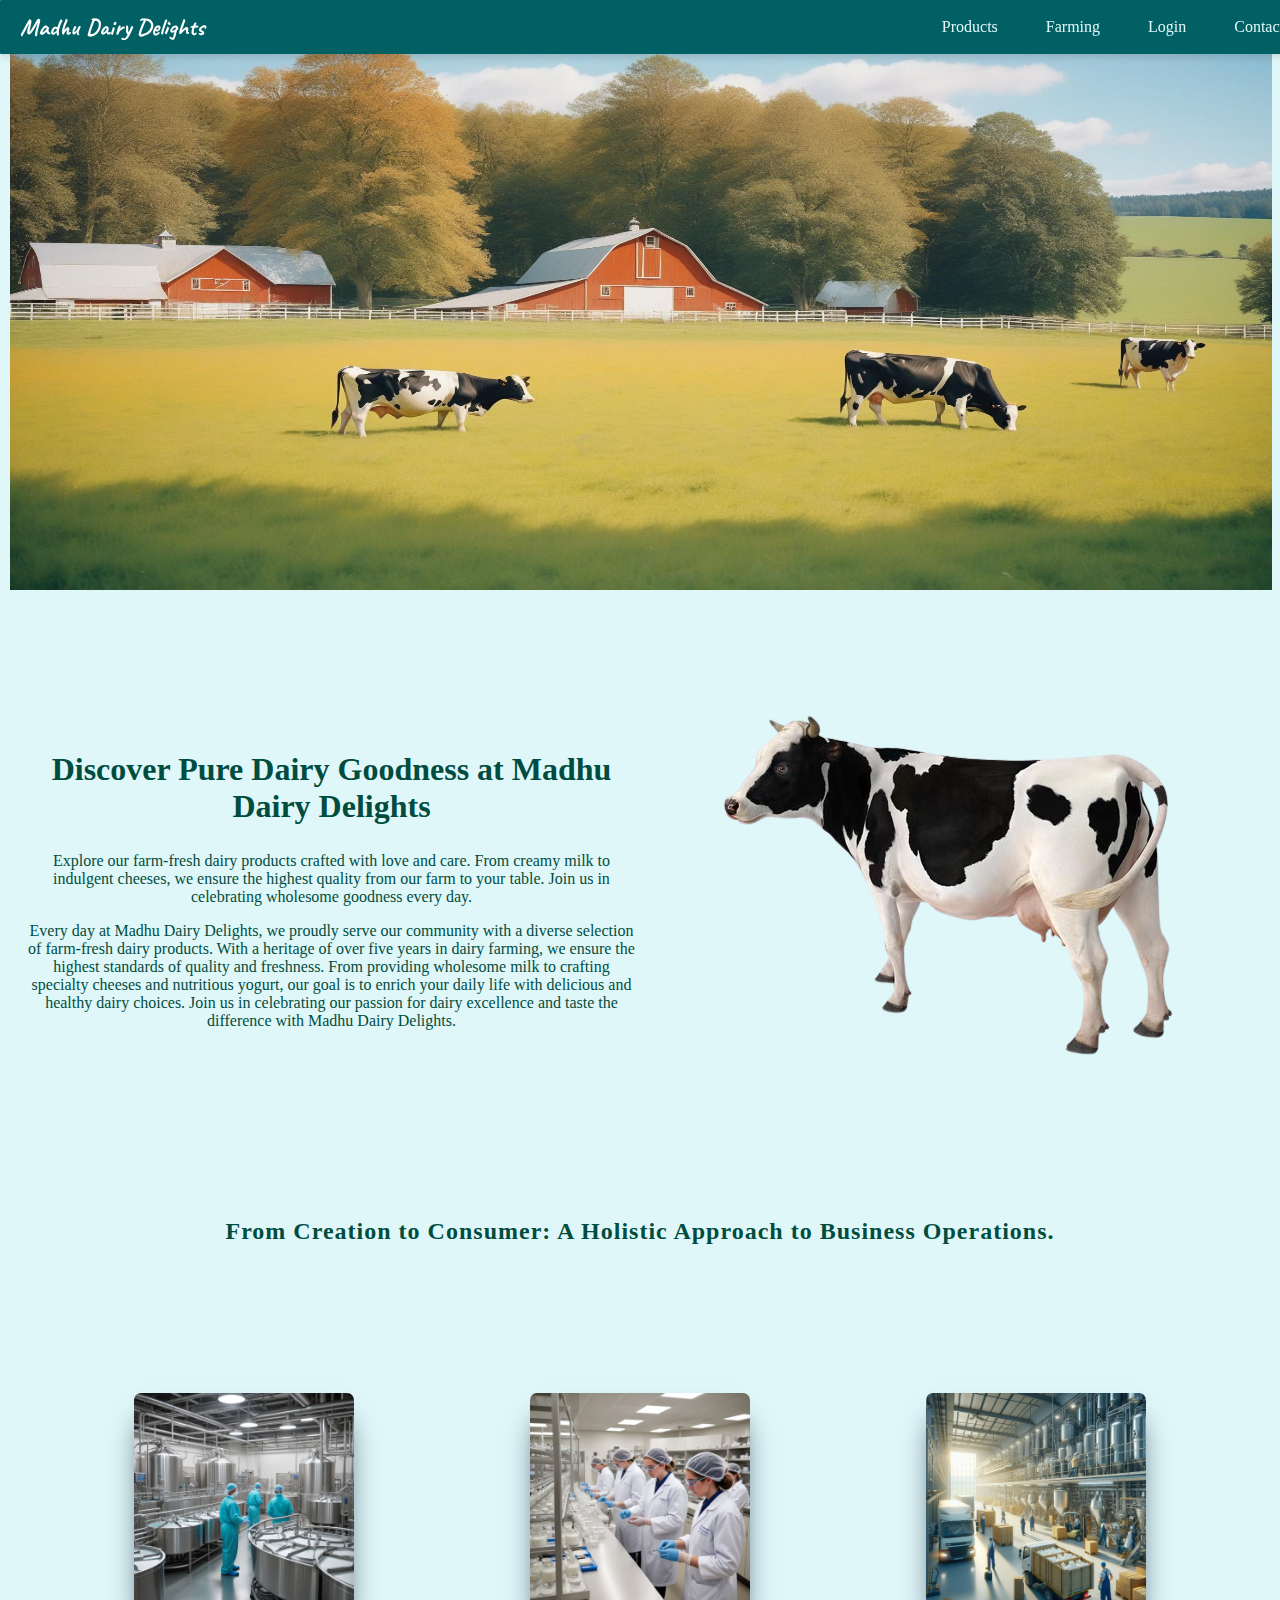
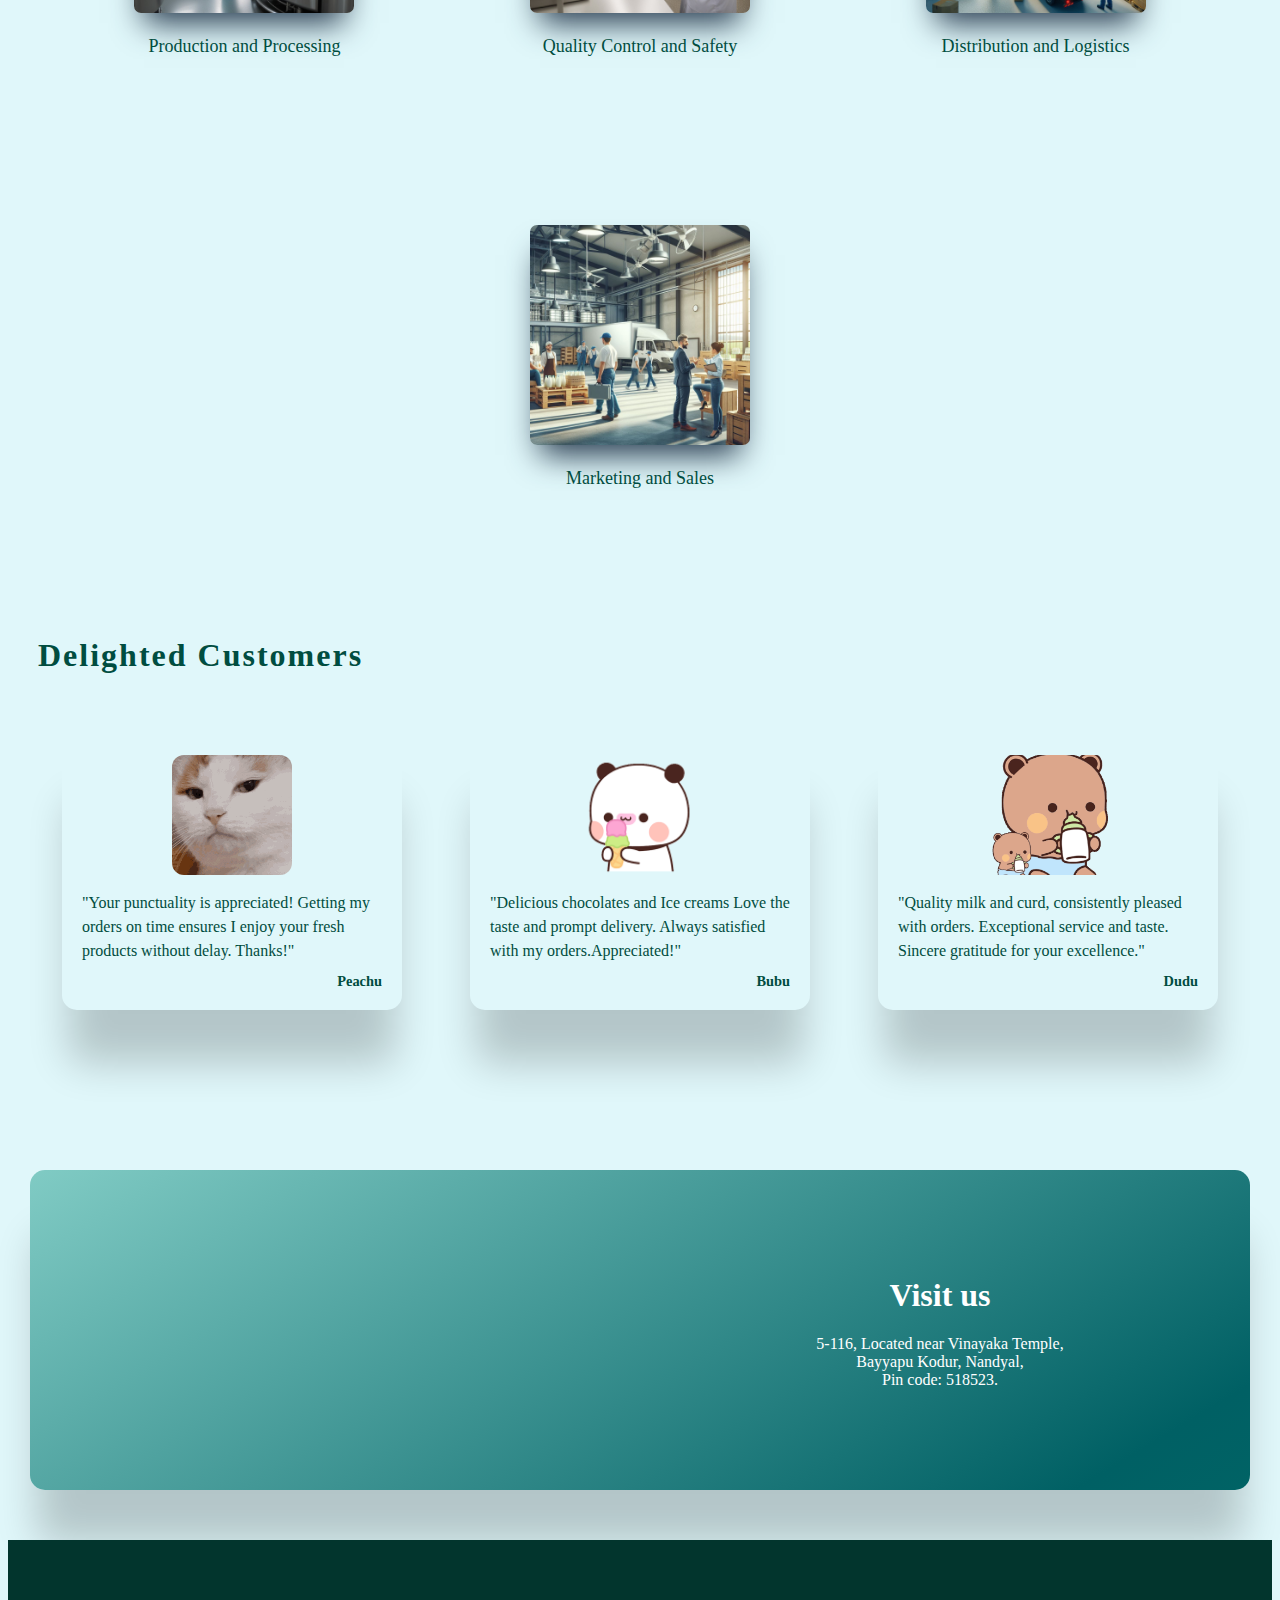
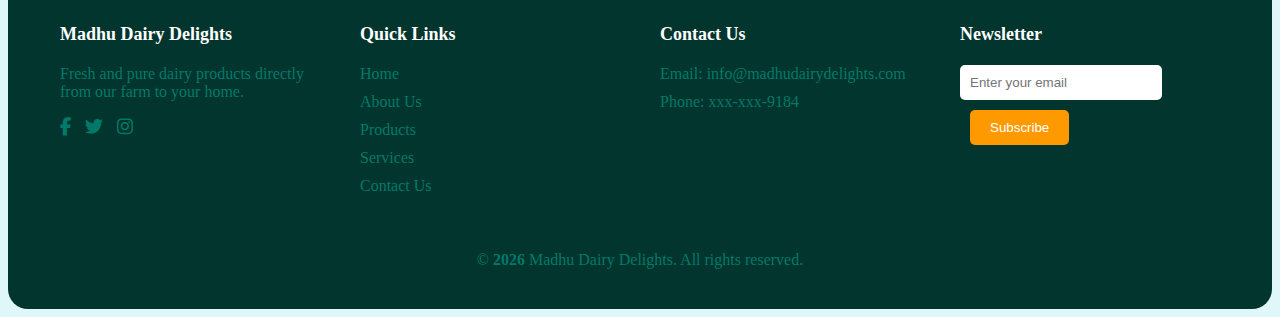
<file: Dairy Code/index.html>
<!DOCTYPE html>
<html lang="en">
<head>
    <meta charset="UTF-8">
    <meta name="viewport" content="width=device-width, initial-scale=1.0">
    <title>Madhu Dairy Delights</title>
    <link rel="stylesheet" href="styles.css">
    <link rel="stylesheet" href="https://cdnjs.cloudflare.com/ajax/libs/font-awesome/6.5.2/css/all.min.css"/>
    <link href="https://fonts.googleapis.com/css2?family=Caveat:wght@400..700&display=swap" rel="stylesheet">

</head>
<body>
    <div class="wide-screen-content">
    <nav class="navbar">
        <div class="navbar-brand">
            <div class="logo">Madhu Dairy Delights</div>
        </div>
        <div class="navbar-toggle" id="mobile-menu">
            <span class="bar"></span>
            <span class="bar"></span>
            <span class="bar"></span>
        </div>
        <ul class="navbar-menu">
            <li class="navbar-item"><a href="produts.html">Products</a></li>
            <li class="navbar-item"><a href="Farming.html">Farming</a></li>
            <li class="navbar-item"><a href="#"> Login</a></li>
            <li class="navbar-item"><a href="Help.html">Contact</a></li>

        </ul>        
    </nav>
    
    
    <section class="carousel-container">
        <article class="carousel">
            <div class="slide">
                <img src="./Dairy images/welcome.jpeg" alt="Image 1">
                <p>Welcome to Madhu Dairy Delights - Where Quality and Freshness Meet! Experience the Best of Farm-Fresh Goodness Straight from Our Pastures to Your Table.</p>
            </div>
            <div class="slide">
                <img src="./Dairy images/home,link product.jpeg" alt="Image 2">
                <h1></h1>
                <p>"Celebrate our anniversary with exclusive offers! Enjoy special discounts on our premium dairy products, including milk, curd, butter, ice creams, and more. Each product is crafted with care and precision, ensuring the highest standards of quality and nutrition. Join us in celebrating this milestone and indulge in freshness and taste like never before. Click below to explore our anniversary specials!"</p>
                <a href="produts.html#prod" class="button"> Anniversary Special Discounts</a>
            </div>
            <div class="slide">
                <img src="./Dairy images/farm.png" alt="Image 3">
                <h1></h1>
                <p>"Experience pure dairy delight with a bounty of flavors crafted just for you! From creamy milk and velvety yogurts to decadent ice creams and artisanal cheeses, our diverse range promises something extraordinary in every bite. Embrace freshness and quality with every product, meticulously crafted to bring joy to your table. Visit our farm at [Farm Address] for suggestions, improvements, business partnerships, or any other inquiries. Join us in celebrating the essence of dairy excellence!"</p>
            </div>
                    </article>
    </section>





    <div class="section-container">
        <div class="text-section">
            <h2 style="font-size: 2rem;">Discover Pure Dairy Goodness at Madhu Dairy Delights</h2>
            <p>Explore our farm-fresh dairy products crafted with love and care. From creamy milk to indulgent cheeses, we ensure the highest quality from our farm to your table. Join us in celebrating wholesome goodness every day.</p>
            <p>Every day at Madhu Dairy Delights, we proudly serve our community with a diverse selection of farm-fresh dairy products. With a heritage of over five years in dairy farming, we ensure the highest standards of quality and freshness. From providing wholesome milk to crafting specialty cheeses and nutritious yogurt, our goal is to enrich your daily life with delicious and healthy dairy choices. Join us in celebrating our passion for dairy excellence and taste the difference with Madhu Dairy Delights.</p>

        </div>
        <div class="image-section">
          <img src="./Dairy images/cow model.png" alt="Image description">
        </div>
      </div>
            




    <div class="container">
        <p>
            <span class="animated-text">
                <span>F</span><span>r</span><span>o</span><span>m</span><span> </span>
                <span>C</span><span>r</span><span>e</span><span>a</span><span>t</span><span>i</span><span>o</span><span>n</span><span> </span>
                <span>t</span><span>o</span><span> </span>
                <span>C</span><span>o</span><span>n</span><span>s</span><span>u</span><span>m</span><span>e</span><span>r</span><span>:</span><span> </span>
                <span>A</span><span> </span>
                <span>H</span><span>o</span><span>l</span><span>i</span><span>s</span><span>t</span><span>i</span><span>c</span><span> </span>
                <span>A</span><span>p</span><span>p</span><span>r</span><span>o</span><span>a</span><span>c</span><span>h</span><span> </span>
                <span>t</span><span>o</span><span> </span>
                <span>B</span><span>u</span><span>s</span><span>i</span><span>n</span><span>e</span><span>s</span><span>s</span><span> </span>
                <span>O</span><span>p</span><span>e</span><span>r</span><span>a</span><span>t</span><span>i</span><span>o</span><span>n</span><span>s.</span>
            </span>
        </p>
    </div>
    
      


    <div class="functional" id="funk">
        <div class="function">
            <img src="./Dairy images/production.jpeg" alt="Production and Processing">
            <div class="function-title">Milk_Collection 🥛 Storage_and_Pasteurization 🔥 Homogenization 🌀 Standaridization </div>    
            <p>Production and Processing</p>   
        </div>
        <div class="function">
            <img src="./Dairy images/quality.jpeg" alt="Quality Control and Safety ">
            <div class="function-title">Inspection 🔍 Temperature_Control 🌡️ Chemical_Analysis ⚗️ Allergen_Control </div>
            <p>Quality Control and Safety</p>
        </div>
        <div class="function">
            <img src="./Dairy images/logistics.png" alt="Distribution and Logistics">
            <div class="function-title">Order_Processing 📦 Palletizing 📦 Distrubition_Centers 🏢 Last-Mile_Delivery 🚚 </div>
            <p>Distribution and Logistics</p>
        </div>
        <div class="function">
            <img src="./Dairy images/marketing.png" alt="Marketing and Sales">
            <div class="function-title">Market_Research 📊 Promotional_Campaigns 📣 Distribution_Channels 📈 Sales_Strategy 💼</div>
            <p>Marketing and Sales</p>
        </div>
    </div>
    
    

    <div class="cust">
        <h1>Delighted Customers</h1>
    </div>
    

    
    <div class="testimonial-container">
    <div class="testimonial">
        <div class="image">
            <div class="clip"></div>
            <img src="./Dairy images/peachu.gif" alt="Profile Image1">
        </div>
        <p>"Your punctuality is appreciated! Getting my orders on time ensures I enjoy your fresh products without delay. Thanks!"</p>
        <div class="source">		
            <span>Peachu</span>
        </div>
    </div>
    <div class="testimonial">
        <div class="image">
            <div class="clip"></div>
            <img src="./Dairy images/bubueat.gif" alt="Profile Image2">
        </div>
        <p>"Delicious chocolates and Ice creams Love the taste and prompt delivery. Always satisfied with my orders.Appreciated!"</p>
        <div class="source">		
            <span>Bubu</span>
        </div>
    </div>
    <div class="testimonial">
        <div class="image">
            <div class="clip"></div>
            <img src="./Dairy images/dudu drink.gif" alt="Profile Image3">
        </div>
        <p>"Quality milk and curd, consistently pleased with orders. Exceptional service and taste. Sincere gratitude for your excellence."</p>
        <div class="source">		
            <span>Dudu</span>
        </div>
    </div>
    </div>


    <div class="Location-guide-container" id="locationContainer">
        <div class="Location">
            <div class="iframe-wrapper">
                <iframe src="https://www.google.com/maps/embed?pb=!1m18!1m12!1m3!1d2043.2292526162576!2d78.54638965399735!3d15.52068189190455!2m3!1f0!2f0!3f0!3m2!1i1024!2i768!4f13.1!3m3!1m2!1s0x3bb5addf2394f5eb%3A0x9b96fdfe1523c00f!2sSri%20Lakshmi%20Textiles!5e1!3m2!1sen!2sin!4v1715166192027!5m2!1sen!2sin" width="600" height="450" style="border:0;" allowfullscreen="" loading="lazy" referrerpolicy="no-referrer-when-downgrade"></iframe>
            </div>
        </div>
        <div class="Guide">
            <h1 style="color: white;">Visit us</h1>
            <p style="color: white;">5-116, Located near Vinayaka Temple,<br>
                Bayyapu Kodur, Nandyal,<br>
                Pin code: 518523.      
            </p>
          
        </div>
    </div>

    





    <footer>
        <div class="footer-container">
            <div class="footer-row">
                <div class="footer-col">
                    <h4>Madhu Dairy Delights</h4>
                    <p>Fresh and pure dairy products directly from our farm to your home.</p>
                    <div class="social-links">
                        <a href="#"><i class="fab fa-facebook-f"></i></a>
                        <a href="#"><i class="fab fa-twitter"></i></a>
                        <a href="#"><i class="fab fa-instagram"></i></a>
                    </div>
                </div>
                <div class="footer-col">
                    <h4>Quick Links</h4>
                    <ul>
                        <li><a href="index.html">Home</a></li>
                        <li><a href="#" id="about-us-link">About Us</a></li>
                        <li><a href="produts.html#prod">Products</a></li>
                        <li><a href="Farming.html">Services</a></li>
                        <li><a href="Help.html#contacts">Contact Us</a></li>
                    </ul>
                </div>
                <div class="footer-col">
                    <h4>Contact Us</h4>
                    <ul>
                        <li><a href="mailto:mdhusdhndegree@gmail.com">Email: info@madhudairydelights.com</a></li>
                        <li><a href="tel:+919912949184">Phone: xxx-xxx-9184</a></li>
                    </ul>
                </div>
                                <div class="footer-col">
                    <h4>Newsletter</h4>
                    <form id="newsletter-form">
                        <input type="email" placeholder="Enter your email" required>
                        <button type="submit">Subscribe</button>
                    </form>
                </div>
            </div>
        </div>
        <div class="footer-bottom">
            <p>&copy; <span id="current-year"></span> Madhu Dairy Delights. All rights reserved.</p>
        </div>
    </footer>



    <div id="aboutUsModal" class="modal">
        <div class="modal-content">
            <span class="close">&times;</span>
            <h2>About Us</h2>
            <p><strong>Established:</strong> 2023</p>
            <p><strong>Founder:</strong> Madhu Telugu</p>
            <p><strong>Motto:</strong> "Nurturing Freshness, Sustaining Quality"</p>
            <h3>Introduction:</h3>
            <p>Welcome to Madhu Dairy Delights, established in 2005 and located in Nandyala, Andhra Pradesh. We are dedicated to providing you with the finest dairy products sourced directly from local farms.</p>
            <h3>Mission and Values:</h3>
            <p>At Madhu Dairy Delights, we are committed to quality, sustainability, and customer satisfaction. Our mission is to nurture freshness while sustaining uncompromising quality standards in every product we offer.</p>
            <h3>History:</h3>
            <p>Founded by Madhu Telugu, Madhu Dairy Delights has grown from a local dairy farm to a trusted name in dairy products. Over the years, we have continued to expand our product range and uphold our commitment to excellence.</p>
            <h3>Community Engagement:</h3>
            <p>We actively engage with local farmers and communities to support sustainable farming practices and promote economic growth in our region.</p>
            <h3>Future Goals:</h3>
            <p>Looking ahead, we aim to expand our product line with innovative offerings that meet the evolving preferences of our customers. Our goal is to enhance customer satisfaction through continuous improvement and innovation.</p>
        </div>
    </div>
    


    <script>
        document.getElementById('mobile-menu').addEventListener('click', function() {
    document.querySelector('.navbar-menu').classList.toggle('active');
});




        document.addEventListener("DOMContentLoaded", function() {
            let slides = document.querySelectorAll('.slide');
            let currentSlide = 0;

            function showSlide(index) {
                slides.forEach((slide, i) => {
                    if (i === index) {
                        slide.style.display = 'block';
                    } else {
                        slide.style.display = 'none';
                    }
                });
            }

            function nextSlide() {
                currentSlide = (currentSlide + 1) % slides.length;
                showSlide(currentSlide);
            }

            showSlide(currentSlide);

            setInterval(nextSlide, 8000);
        });

     



document.getElementById('locationContainer').addEventListener('mousemove', function(e) {
    const pinkGlow = document.createElement('div');
    pinkGlow.classList.add('pink-glow');
    pinkGlow.style.left = `${e.pageX}px`;
    pinkGlow.style.top = `${e.pageY}px`;
    this.appendChild(pinkGlow);
    setTimeout(() => {
        pinkGlow.remove();
    }, 1000); 
});



document.addEventListener('DOMContentLoaded', () => {
    const currentYear = new Date().getFullYear();
    document.getElementById('current-year').textContent = currentYear;
});

document.getElementById('newsletter-form').addEventListener('submit', (e) => {
    e.preventDefault();
    alert('Thank you for subscribing to our newsletter!');
});





var modal = document.getElementById("aboutUsModal");
var aboutUsLink = document.getElementById("about-us-link");
var span = document.getElementsByClassName("close")[0];

aboutUsLink.onclick = function(event) {
    event.preventDefault();
    modal.style.display = "block";
}

span.onclick = function() {
    modal.style.display = "none";
}

window.onclick = function(event) {
    if (event.target == modal) {
        modal.style.display = "none";
    }
}

    </script>
    </div>
    <div class="small-screen-message">
        <h1>Sorry, this website only works on wider screens.</h1>
    </div>

</body>
</html>
</file>
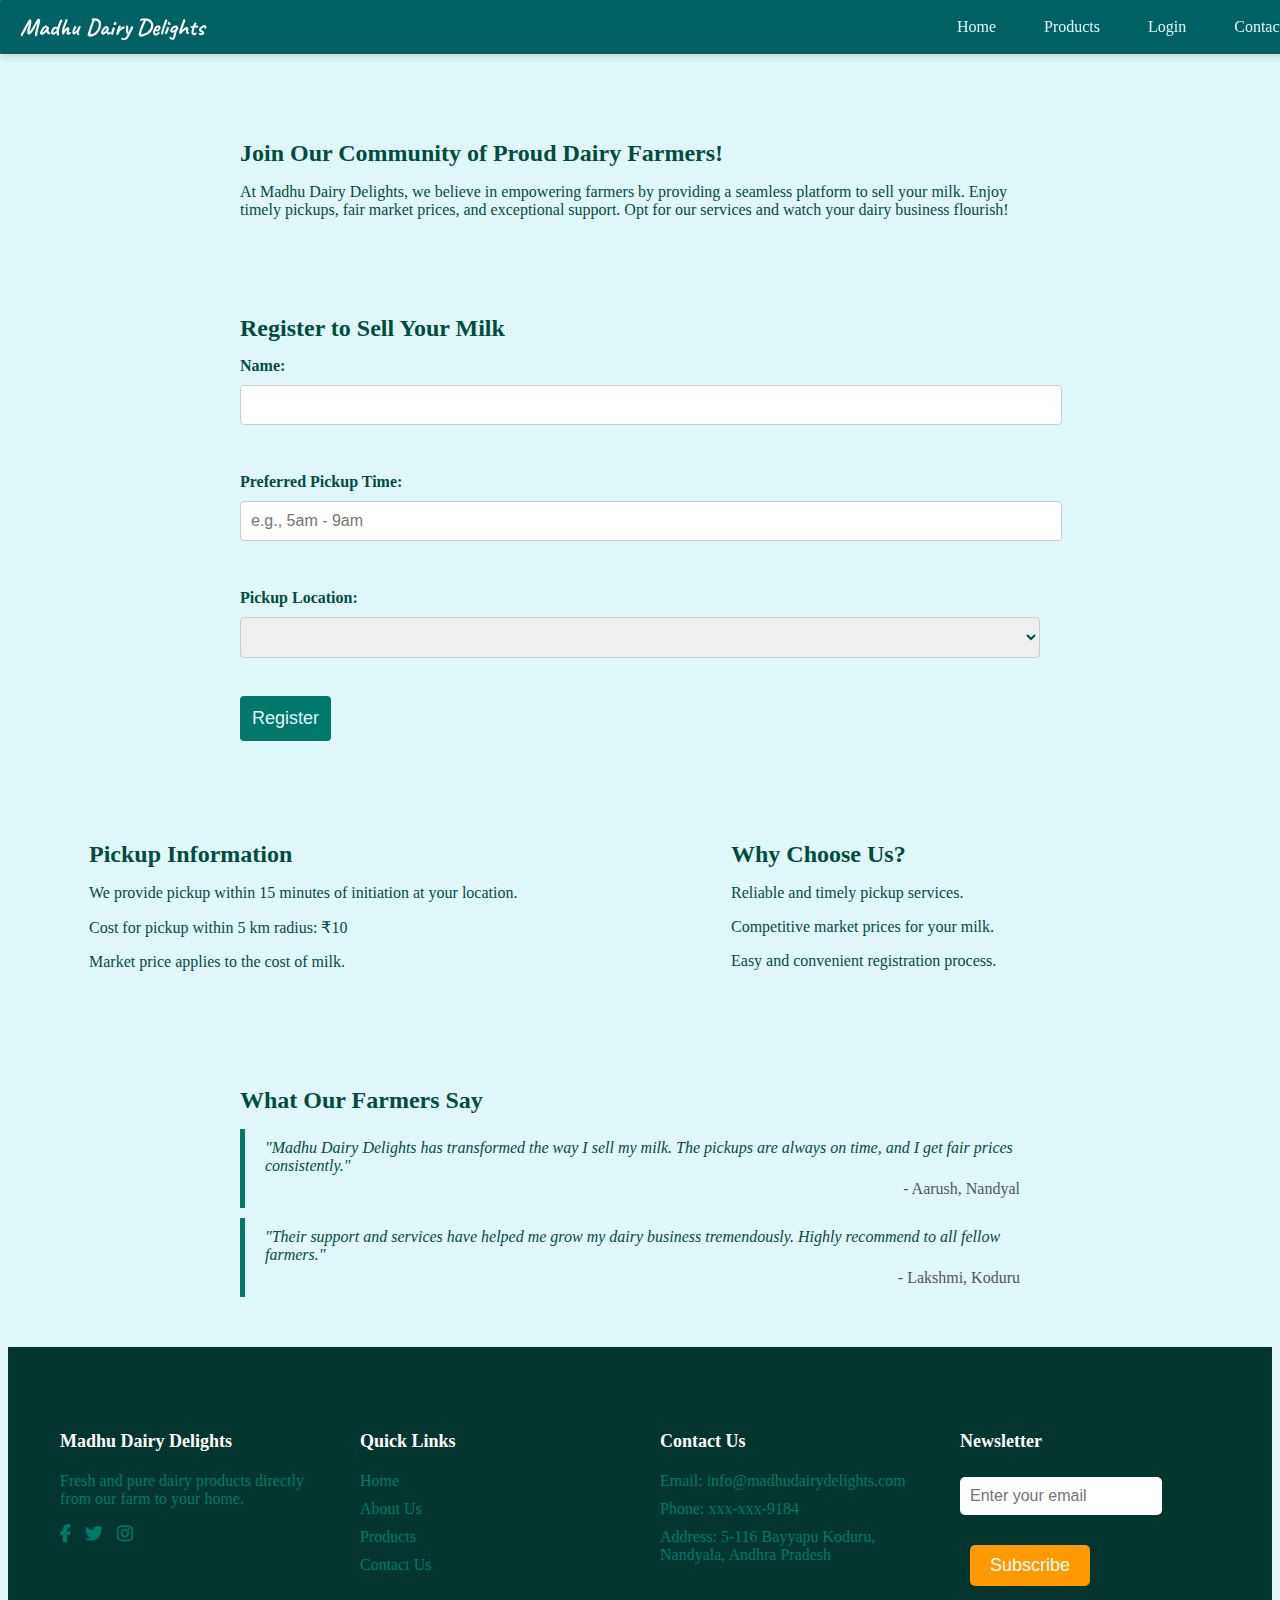
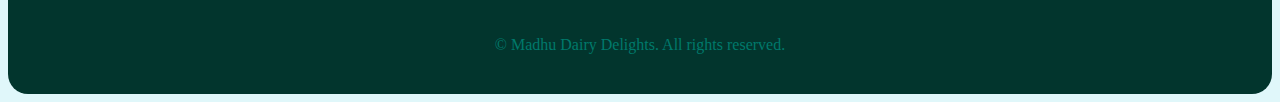
<file: Dairy Code/Farming.html>
<!DOCTYPE html>
<html lang="en">
<head>
    <meta charset="UTF-8">
    <meta name="viewport" content="width=device-width, initial-scale=1.0">
    <title>Dairy Website</title>
<link rel="stylesheet" href="Farming.css">
<link rel="stylesheet" href="https://cdnjs.cloudflare.com/ajax/libs/font-awesome/6.5.2/css/all.min.css"/>
<link href="https://fonts.googleapis.com/css2?family=Caveat:wght@400..700&display=swap" rel="stylesheet">

</head>
<body>
    <nav class="navbar">
        <div class="navbar-brand">
            <div class="logo">Madhu Dairy Delights</div>
        </div>
        <div class="navbar-toggle" id="mobile-menu">
            <span class="bar"></span>
            <span class="bar"></span>
            <span class="bar"></span>
        </div>
        <ul class="navbar-menu">
            <li class="navbar-item"><a href="index.html">Home</a></li>
            <li class="navbar-item"><a href="produts.html"> Products</a></li>
            <li class="navbar-item"><a href="#"> Login</a></li>
            <li class="navbar-item"><a href="Help.html"> Contact</a></li>
        </ul>        
    </nav>
    

    <main>
        <section id="motivation">
            <h2 style="margin-top: 100px;">Join Our Community of Proud Dairy Farmers!</h2>
            <p>At Madhu Dairy Delights, we believe in empowering farmers by providing a seamless platform to sell your milk. Enjoy timely pickups, fair market prices, and exceptional support. Opt for our services and watch your dairy business flourish!</p>
        </section>
        
        <section id="registration">
            <h2>Register to Sell Your Milk</h2>
            <form id="registrationForm" onsubmit="handleSubmit(event)">
                <label for="farmerName">Name:</label>
                <input type="text" id="farmerName" name="farmerName" required><br><br>
        
                <label for="pickupTime">Preferred Pickup Time:</label>
                <input type="text" id="pickupTime" name="pickupTime" placeholder="e.g., 5am - 9am" required><br><br>
        
                <label for="pickupLocation">Pickup Location:</label>
                <select id="pickupLocation" name="pickupLocation" required>
                    <option value=""></option>
                    <option value="Nandyal">Nandyal</option>
                    <option value="Kothapalli">Kothapalli</option>
                    <option value="Bayyapu Kodur">Bayyapu Kodur</option>
                    <option value="Ayyavari Kodur">Ayyavari Kodur</option>
                    <option value="Mahanandi">Mahanandi</option>
                </select>
                <br><br>
        
                <button type="submit">Register</button>
            </form>
        </section>
        
        <div class="info-sections">
            <section id="pickupInfo">
                <h2>Pickup Information</h2>
                <p>We provide pickup within 15 minutes of initiation at your location.</p>
                <p>Cost for pickup within 5 km radius: ₹10</p>
                <p>Market price applies to the cost of milk.</p>
            </section>
        
            <section id="whyChooseUs">
                <h2>Why Choose Us?</h2>
                    <p>Reliable and timely pickup services.</p>
                    <p>Competitive market prices for your milk.</p>
                    <p>Easy and convenient registration process.</p>
            </section>
        </div>
                <section id="testimonials">
            <h2>What Our Farmers Say</h2>
            <blockquote>
                "Madhu Dairy Delights has transformed the way I sell my milk. The pickups are always on time, and I get fair prices consistently."
                <cite>- Aarush, Nandyal</cite>
            </blockquote>
            <blockquote>
                "Their support and services have helped me grow my dairy business tremendously. Highly recommend to all fellow farmers."
                <cite>- Lakshmi, Koduru</cite>
            </blockquote>
        </section>
            </main>




            <footer>
                <div class="footer-container">
                    <div class="footer-row">
                        <div class="footer-col">
                            <h4>Madhu Dairy Delights</h4>
                            <p>Fresh and pure dairy products directly from our farm to your home.</p>
                            <div class="social-links">
                                <a href="#"><i class="fab fa-facebook-f"></i></a>
                                <a href="#"><i class="fab fa-twitter"></i></a>
                                <a href="#"><i class="fab fa-instagram"></i></a>
                            </div>
                        </div>
                        <div class="footer-col">
                            <h4>Quick Links</h4>
                            <ul>
                                <li><a href="index.html">Home</a></li>
                                <li><a href="Help.html">About Us</a></li>
                                <li><a href="produts.html#prod">Products</a></li>
                                <li><a href="Help.html#contacts">Contact Us</a></li>
                            </ul>
                        </div>
                        <div class="footer-col">
                            <h4>Contact Us</h4>
                            <ul>
                                <li><a href="mailto:mdhusdhndegree@gmail.com">Email: info@madhudairydelights.com</a></li>
                                <li><a href="tel:+919912949184">Phone: xxx-xxx-9184</a></li>
                                <li><a href="https://maps.app.goo.gl/h4dwgjvVUANers3s6">Address: 5-116 Bayyapu Koduru, Nandyala, Andhra Pradesh</a></li>
                            </ul>
                        </div>
                                        <div class="footer-col">
                            <h4>Newsletter</h4>
                            <form id="newsletter-form">
                                <input type="email" placeholder="Enter your email" required>
                                <button type="submit">Subscribe</button>
                            </form>
                        </div>
                    </div>
                </div>
                <div class="footer-bottom">
                    <p>&copy; <span id="current-year"></span> Madhu Dairy Delights. All rights reserved.</p>
                </div>
            </footer>
            
            
    <script>

document.getElementById('mobile-menu').addEventListener('click', function() {
    document.querySelector('.navbar-menu').classList.toggle('active');
});


        // JavaScript for form submission and validation (inline example)
        function handleSubmit(event) {
            event.preventDefault();
            // Basic validation example
            let farmerName = document.getElementById('farmerName').value.trim();
            let pickupTime = document.getElementById('pickupTime').value.trim();
            let pickupLocation = document.getElementById('pickupLocation').value.trim();

            if (farmerName === '' || pickupTime === '' || pickupLocation === '') {
                alert('Please fill in all fields.');
                return;
            }

            // Simulate registration process (replace with actual backend interaction)
            alert('Registration submitted successfully!\nName: ' + farmerName + '\nPickup Time: ' + pickupTime + '\nPickup Location: ' + pickupLocation);
            document.getElementById('registrationForm').reset();
        }





    </script>
</body>
</html>
</file>
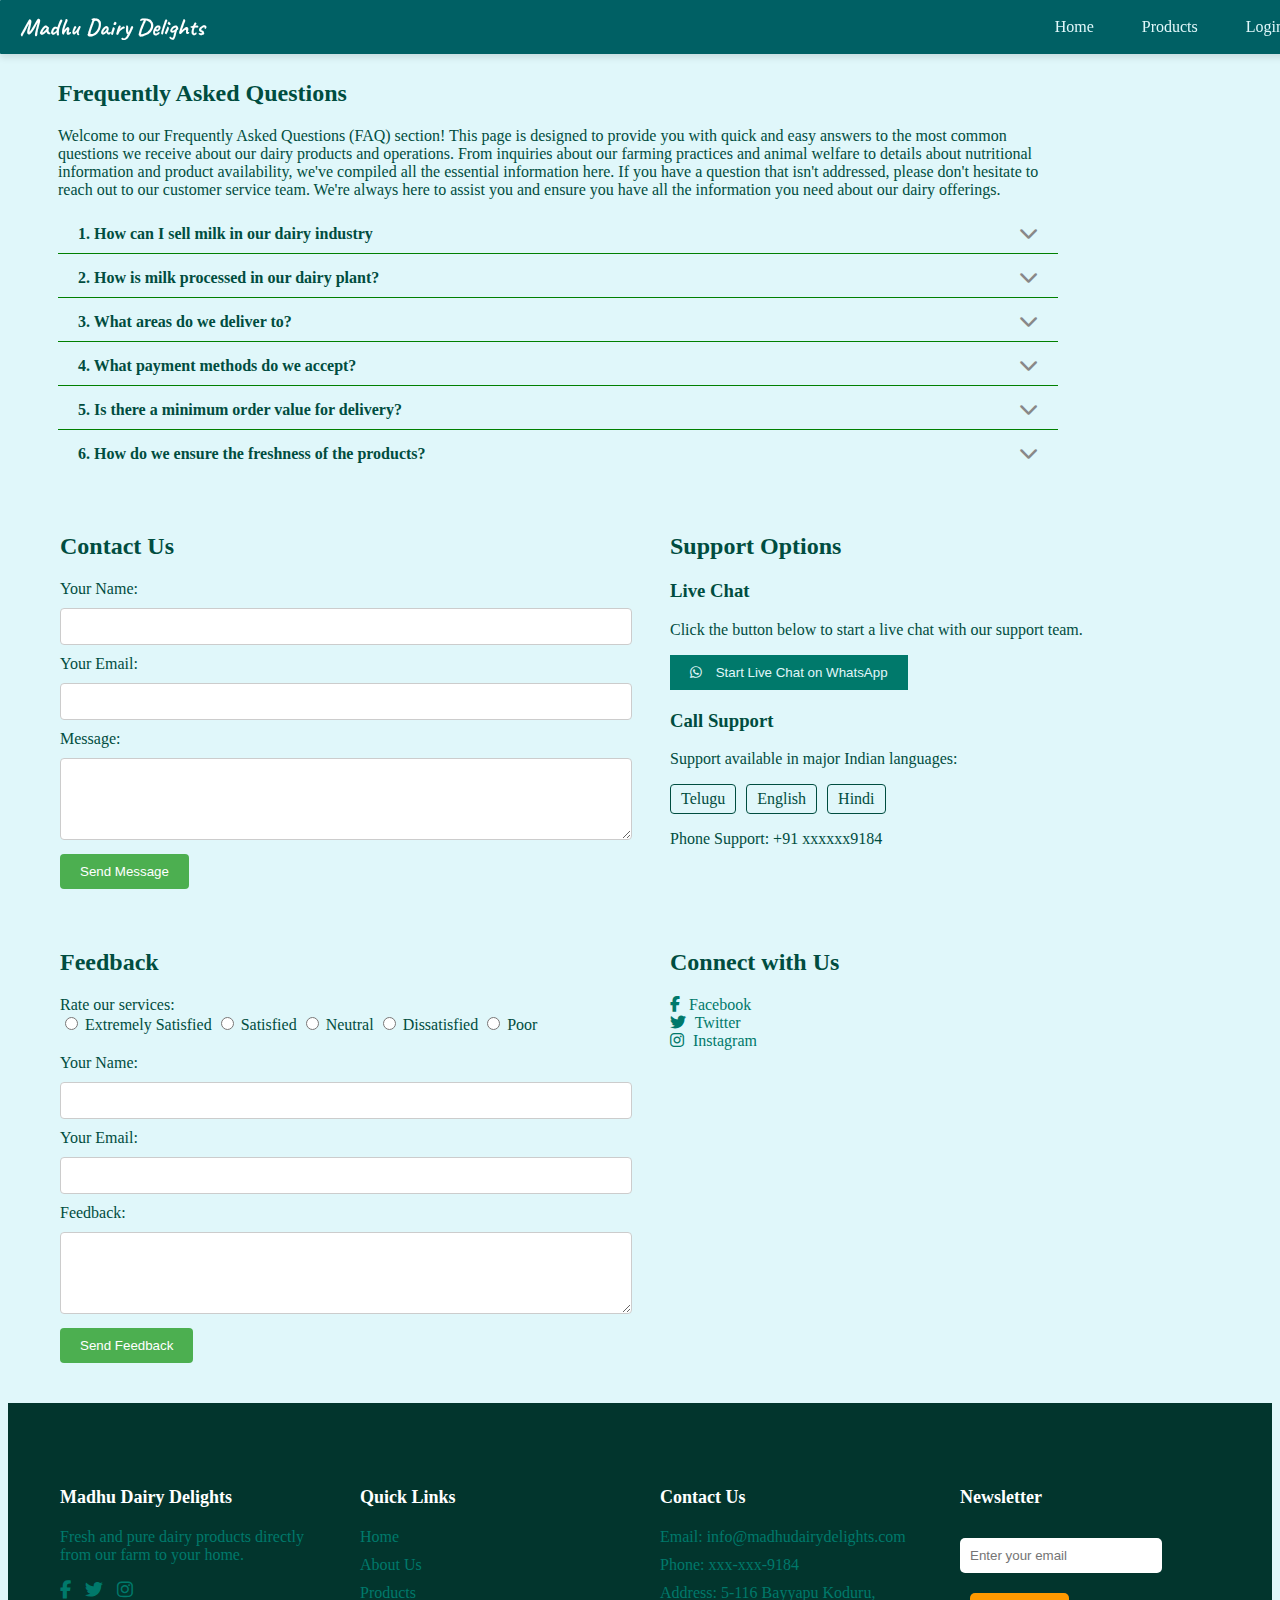
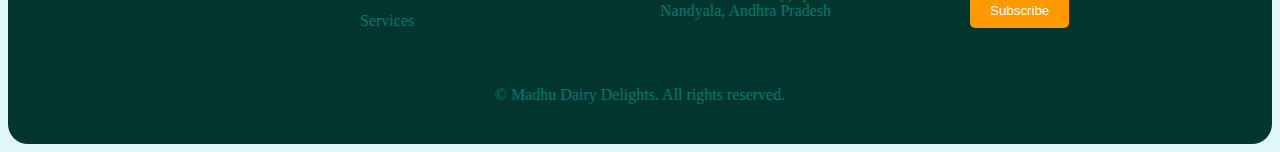
<file: Dairy Code/Help.html>
<!DOCTYPE html>
<html lang="en">
<head>
    <meta charset="UTF-8">
    <meta name="viewport" content="width=device-width, initial-scale=1.0">
    <title>Madhu Dairy Delights</title>
    <link rel="stylesheet" href="Help.css">
    <link rel="stylesheet" href="https://cdnjs.cloudflare.com/ajax/libs/font-awesome/6.5.2/css/all.min.css"/>
    <link href="https://fonts.googleapis.com/css2?family=Caveat:wght@400..700&display=swap" rel="stylesheet">

</head>
<body>

    <nav class="navbar">
        <div class="navbar-brand">
            <div class="logo">Madhu Dairy Delights</div>
        </div>
        <div class="navbar-toggle" id="mobile-menu">
            <span class="bar"></span>
            <span class="bar"></span>
            <span class="bar"></span>
        </div>
        <ul class="navbar-menu">
            <li class="navbar-item"><a href="index.html">Home</a></li>
            <li class="navbar-item"><a href="produts.html"> Products</a></li>
            <li class="navbar-item"><a href="#"> Login</a></li>
        </ul>        
    </nav>
    




<body>
    <div class="faqs">
    <h2>Frequently Asked Questions</h2>
    <p>Welcome to our Frequently Asked Questions (FAQ) section! This page is designed to provide you with quick and easy answers to the most common questions we receive about our dairy products and operations. From inquiries about our farming practices and animal welfare to details about nutritional information and product availability, we've compiled all the essential information here. If you have a question that isn't addressed, please don't hesitate to reach out to our customer service team. We're always here to assist you and ensure you have all the information you need about our dairy offerings.</p>

</div>



<div class="accordion">
    <div class="accordion-item">
        <div class="accordion-header">1. How can I sell milk in our dairy industry<span class="icon"><i class="fa-solid fa-chevron-down"></i></span></div>
        <div class="accordion-content">
        <p>Register on our website, <a href="Farming.html" style="color:yellowgreen; text-decoration:underline;">Madhu Dairy Delights</a>, and request a pickup. Our agent will visit your location to collect the milk. Ensure the milk meets our quality standards. For assistance, contact our customer support. Thank you for partnering with us to provide high-quality dairy products.</p>
        </div>
    </div>
    <div class="accordion-item">
        <div class="accordion-header">2. How is milk processed in our dairy plant?<span class="icon"><i class="fa-solid fa-chevron-down"></i></span></div>
        <div class="accordion-content">
            <p>Milk is processed in our dairy plant through the following steps: <br>
                1. <strong>Collection and Transportation</strong>: Fresh milk is collected from farms and transported to our plant under refrigerated conditions.<br>
                2. <strong>Testing and Quality Control</strong>: Milk undergoes rigorous testing for quality, purity, and safety.<br>
                3. <strong>Pasteurization</strong>: Milk is heated to eliminate harmful bacteria without affecting nutritional value.<br>
                4. <strong>Homogenization</strong>: The milk fat is evenly distributed to ensure a consistent texture.<br>
                5. <strong>Packaging</strong>: The processed milk is packaged in sterile containers, ready for distribution.
             </p>
             <p>For more details, please visit <a href="index.html#funk" style="color:yellowgreen; text-decoration:underline;">our website</a> or contact our customer support.</p>
     
        </div>
    </div>
    <div class="accordion-item">
        <div class="accordion-header">3. What areas do we deliver to? <span class="icon"><i class="fa-solid fa-chevron-down"></i></span></div>
        <div class="accordion-content">
            <p>We deliver to locations within a 15-kilometer radius of our dairy industry. Deliveries are made twice daily, from 6am to 9am and from 5pm to 10pm.</p>
            <p>For more information or to inquire about specific delivery areas, please visit <a href="produts.html" style="color:yellowgreen; text-decoration:underline;">our website</a> or contact our customer support.</p>
    
        </div>
    </div>
    <div class="accordion-item">
        <div class="accordion-header">4. What payment methods do we accept?<span class="icon"><i class="fa-solid fa-chevron-down"></i></span></div>
        <div class="accordion-content">
            <p>We accept the following payment methods:</p>
            <ul>
                <li>Cash on Delivery (COD)</li>
                <li>Credit/Debit Card</li>
                <li>Mobile Payment Apps</li>
                <li>Online Bank Transfer</li>
            </ul>
    
        </div>
    </div>
    <div class="accordion-item">
        <div class="accordion-header">5. Is there a minimum order value for delivery?<span class="icon"><i class="fa-solid fa-chevron-down"></i></span></div>
        <div class="accordion-content">
            <p>Yes, we have a minimum order value for delivery. Please note that the minimum order value may vary depending on your location.</p>
        </div>
    </div>
    <div class="accordion-item">
        <div class="accordion-header">6. How do we ensure the freshness of the products?<span class="icon"><i class="fa-solid fa-chevron-down"></i></span></div>
        <div class="accordion-content">
            <p>We prioritize freshness through the following measures:</p>
            <ul>
                <li>Routine Quality Checks: Regular inspections ensure that only fresh and high-quality products are delivered.</li>
                <li>Efficient Refrigeration: Our storage and transportation facilities maintain optimal temperatures to preserve freshness.</li>
                <li>Direct Sourcing: We source directly from trusted farmers to minimize handling and maintain product integrity.</li>
            </ul>
            <p>For more details on our freshness assurance practices, please visit <a href="index.html#funk" style="color:yellowgreen; text-decoration:underline;">our website</a> or contact our customer support.</p>
    
        </div>
    </div>
</div>



<div class="grid-container" id="contacts">
    <div class="grid-item" id="contact-form">
        <h2>Contact Us</h2>
        <form action="mailto:support@example.com" method="post" enctype="text/plain">
            <label for="name">Your Name:</label><br>
            <input type="text" id="name" name="name" required><br>
            <label for="email">Your Email:</label><br>
            <input type="email" id="email" name="email" required><br>
            <label for="message">Message:</label><br>
            <textarea id="message" name="message" rows="4" required></textarea><br>
            <input type="submit" value="Send Message">
        </form>
    </div>

    <div class="grid-item" id="support-options">
        <h2>Support Options</h2>
        <h3>Live Chat</h3>
        <p>Click the button below to start a live chat with our support team.</p>
        <a href="https://wa.me/919912949184?text=Hello%20Mr.%20Madhu%2C%20I%20want%20to%20discuss%20something%20important%20about..." target="_blank">
            <button style="margin-bottom: 20px; background-color: #00796b; color: #e0f7fa;">
                <i class="fab fa-whatsapp" style="margin-right: 10px;"></i> Start Live Chat on WhatsApp
            </button>
                    </a>
        
        <h3>Call Support</h3>
        <p>Support available in major Indian languages:</p>
        <div class="language-list">
            <span>Telugu</span>
            <span>English</span>
            <span>Hindi</span>
        </div>
        <a href="tel:+919912949184">
            <p>Phone Support: +91 xxxxxx9184</p>
        </a>
    </div>
    
    <div class="grid-item" id="feedback-form">
        <h2>Feedback</h2>
        <form action="mailto:mdhusdhndegree@gmail.com" method="post" enctype="text/plain">
            <label>Rate our services:</label><br>
            <div class="feedback-rating" style="margin-bottom: 20px;">
                <input type="radio" id="extremely-satisfied" name="rating" value="Extremely Satisfied">
                <label for="extremely-satisfied">Extremely Satisfied</label>
                <input type="radio" id="satisfied" name="rating" value="Satisfied">
                <label for="satisfied">Satisfied</label>
                <input type="radio" id="neutral" name="rating" value="Neutral">
                <label for="neutral">Neutral</label>
                <input type="radio" id="dissatisfied" name="rating" value="Dissatisfied">
                <label for="dissatisfied">Dissatisfied</label>
                <input type="radio" id="poor" name="rating" value="Poor">
                <label for="poor">Poor</label>
            </div>
                    <label for="feedback-name">Your Name:</label><br>
            <input type="text" id="feedback-name" name="name" required><br>
            <label for="feedback-email">Your Email:</label><br>
            <input type="email" id="feedback-email" name="email" required><br>
            <label for="feedback-message">Feedback:</label><br>
            <textarea id="feedback-message" name="message" rows="4" required></textarea><br>
            <input type="submit" value="Send Feedback">
        </form>
    </div>

    <div class="grid-item" id="social-media">
        <h2>Connect with Us</h2>
        <ul>
            <li><a href="https://www.facebook.com/madhu.telugu.75" target="_blank"><i class="fab fa-facebook-f" style="margin-right: 5px;"></i> Facebook</a></li>
            <li><a href="https://x.com/Madhu43169676?t=XjvQbJEqBUt9MRDQkYW7dQ&s=08" target="_blank"><i class="fab fa-twitter" style="margin-right: 5px;"></i> Twitter</a></li>
            <li><a href="https://www.instagram.com/_mr.soulhacker_/?igsh=OGozczBlaWdkbGJw" target="_blank"><i class="fab fa-instagram" style="margin-right: 5px;"></i> Instagram</a></li>

        </ul>
    </div>
</div>




<footer>
    <div class="footer-container">
        <div class="footer-row">
            <div class="footer-col">
                <h4>Madhu Dairy Delights</h4>
                <p>Fresh and pure dairy products directly from our farm to your home.</p>
                <div class="social-links">
                    <a href="#"><i class="fab fa-facebook-f"></i></a>
                    <a href="#"><i class="fab fa-twitter"></i></a>
                    <a href="#"><i class="fab fa-instagram"></i></a>
                </div>
            </div>
            <div class="footer-col">
                <h4>Quick Links</h4>
                <ul>
                    <li><a href="index.html">Home</a></li>
                    <li><a href="#" id="about-us-link">About Us</a></li>
                    <li><a href="produts.html#prod">Products</a></li>
                    <li><a href="Farming.html">Services</a></li>
                </ul>
            </div>
            <div class="footer-col">
                <h4>Contact Us</h4>
                <ul>
                    <li><a href="mailto:mdhusdhndegree@gmail.com">Email: info@madhudairydelights.com</a></li>
                    <li><a href="tel:+919912949184">Phone: xxx-xxx-9184</a></li>
                    <li><a href="https://maps.app.goo.gl/h4dwgjvVUANers3s6">Address: 5-116 Bayyapu Koduru, Nandyala, Andhra Pradesh</a></li>
                </ul>
            </div>
                            <div class="footer-col">
                <h4>Newsletter</h4>
                <form id="newsletter-form">
                    <input type="email" placeholder="Enter your email" required>
                    <button type="submit">Subscribe</button>
                </form>
            </div>
        </div>
    </div>
    <div class="footer-bottom">
        <p>&copy; <span id="current-year"></span> Madhu Dairy Delights. All rights reserved.</p>
    </div>
</footer>



<div id="aboutUsModal" class="modal">
    <div class="modal-content">
        <span class="close">&times;</span>
        <h2>About Us</h2>
        <p><strong>Established:</strong> 2023</p>
        <p><strong>Founder:</strong> Madhu Telugu</p>
        <p><strong>Motto:</strong> "Nurturing Freshness, Sustaining Quality"</p>
        <h3>Introduction:</h3>
        <p>Welcome to Madhu Dairy Delights, established in 2005 and located in Nandyala, Andhra Pradesh. We are dedicated to providing you with the finest dairy products sourced directly from local farms.</p>
        <h3>Mission and Values:</h3>
        <p>At Madhu Dairy Delights, we are committed to quality, sustainability, and customer satisfaction. Our mission is to nurture freshness while sustaining uncompromising quality standards in every product we offer.</p>
        <h3>History:</h3>
        <p>Founded by Madhu Telugu, Madhu Dairy Delights has grown from a local dairy farm to a trusted name in dairy products. Over the years, we have continued to expand our product range and uphold our commitment to excellence.</p>
        <h3>Community Engagement:</h3>
        <p>We actively engage with local farmers and communities to support sustainable farming practices and promote economic growth in our region.</p>
        <h3>Future Goals:</h3>
        <p>Looking ahead, we aim to expand our product line with innovative offerings that meet the evolving preferences of our customers. Our goal is to enhance customer satisfaction through continuous improvement and innovation.</p>
    </div>
</div>




</body>


    
    <script>
             document.getElementById('mobile-menu').addEventListener('click', function() {
    document.querySelector('.navbar-menu').classList.toggle('active');
});



        

var accordions = document.querySelectorAll('.accordion-item');

accordions.forEach(function(accordion) {
    accordion.addEventListener('click', function() {
        accordions.forEach(function(item) {
            if (item !== accordion) {
                item.classList.remove('active');
                var content = item.querySelector('.accordion-content');
                if (content) {
                    content.style.display = 'none';
                }
            }
        });

        this.classList.toggle('active');
        var content = this.querySelector('.accordion-content');
        if (content) {
            if (content.style.display === 'block') {
                content.style.display = 'none';
            } else {
                content.style.display = 'block';
            }
        }
    });
});




document.getElementById('contact-form').addEventListener('submit', function(event) {
    event.preventDefault(); 
    
    alert("Your message has been sent successfully!");
    
    this.reset();
});




document.getElementById('feedback-form').addEventListener('submit', function(event) {
    event.preventDefault();
    
    alert("Thank you for your valuable feedback!");
    
    this.reset();
});




var modal = document.getElementById("aboutUsModal");
var aboutUsLink = document.getElementById("about-us-link");
var span = document.getElementsByClassName("close")[0];

aboutUsLink.onclick = function(event) {
    event.preventDefault();
    modal.style.display = "block";
}

span.onclick = function() {
    modal.style.display = "none";
}

window.onclick = function(event) {
    if (event.target == modal) {
        modal.style.display = "none";
    }
}

    </script>
</body>
</html>
</file>
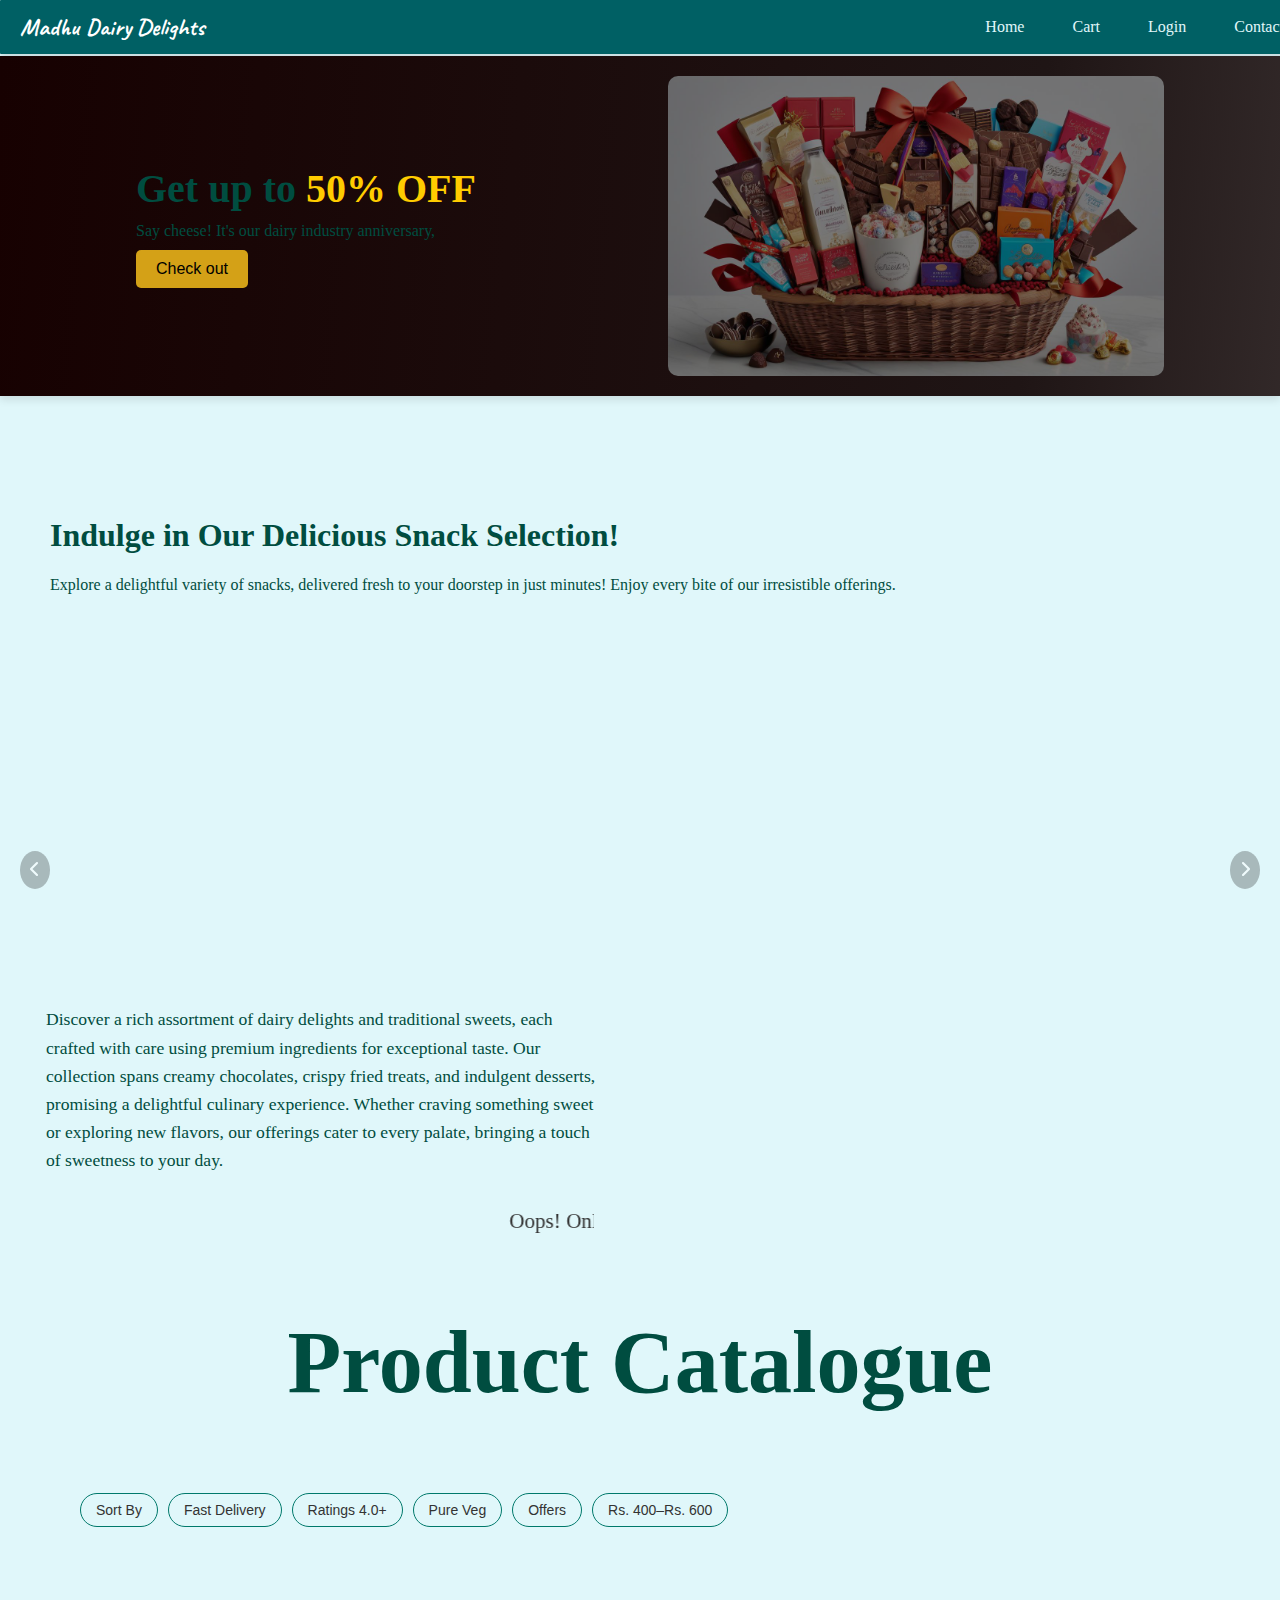
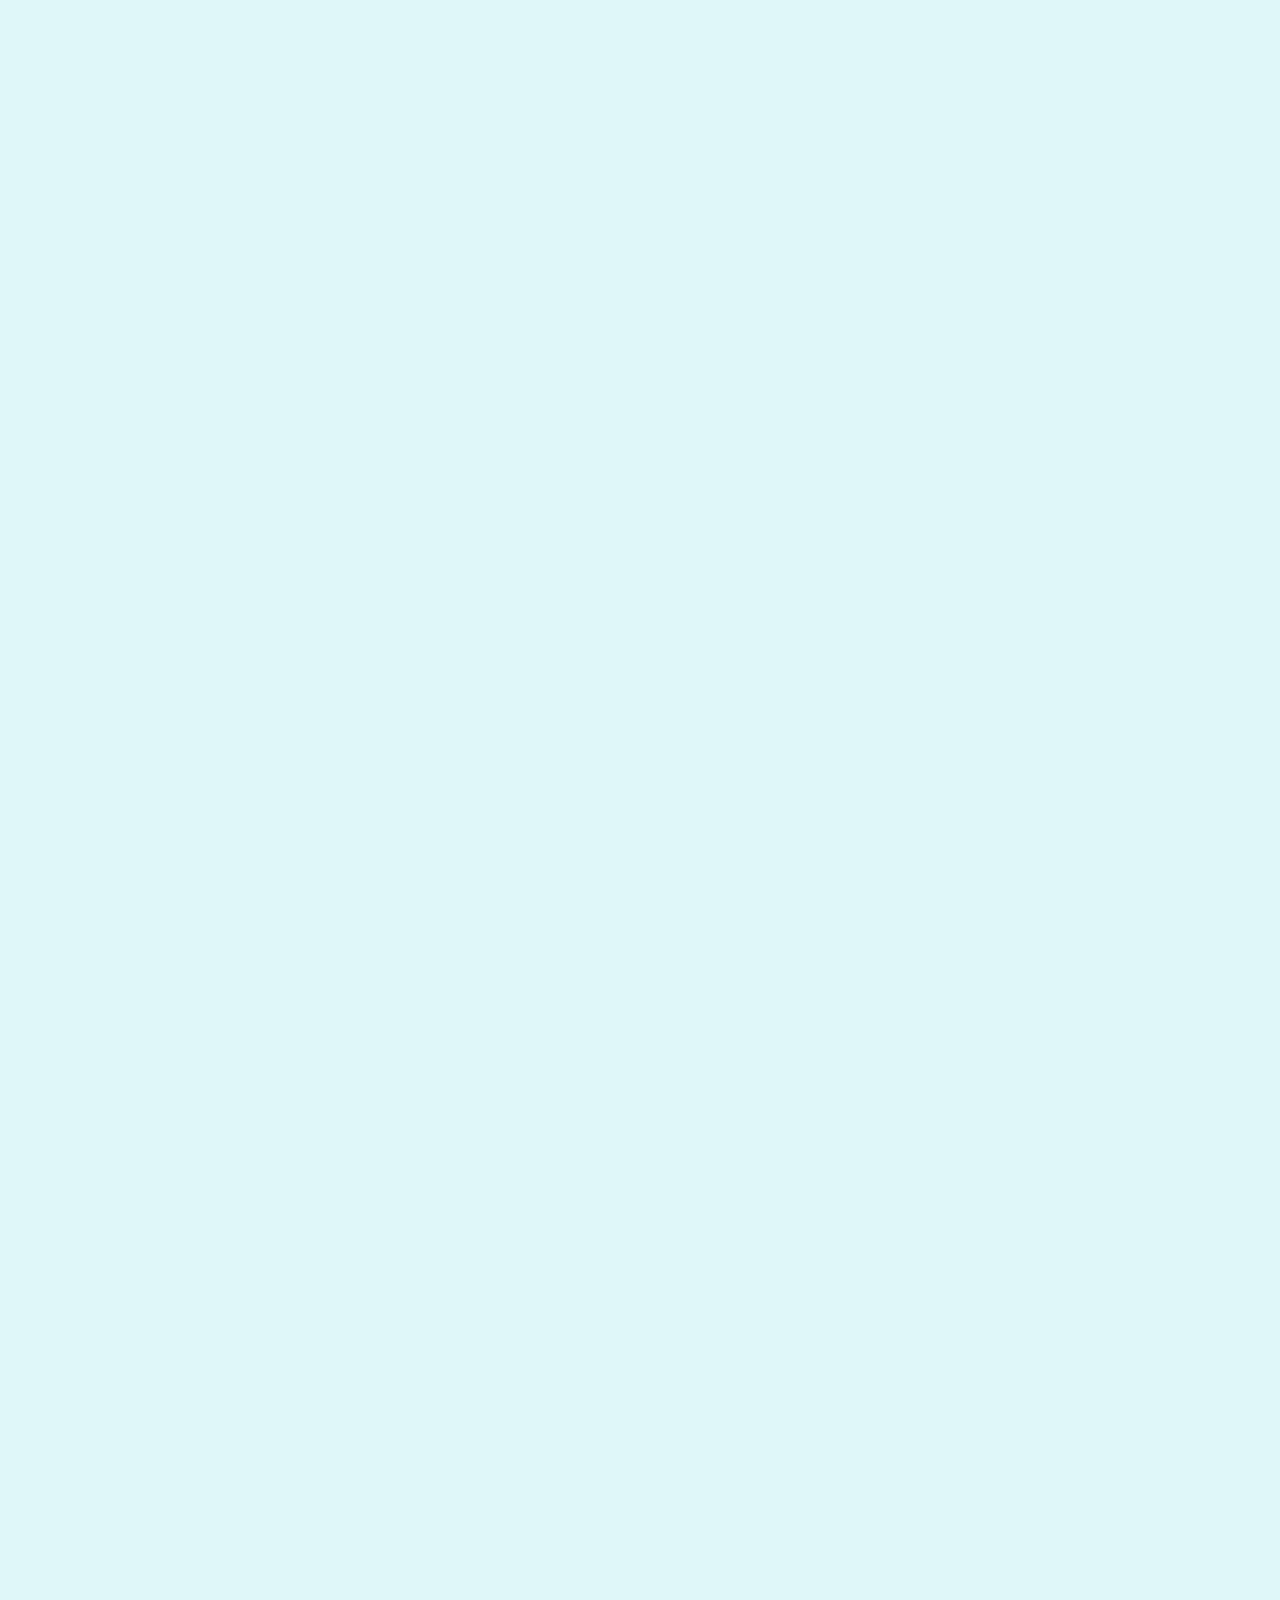
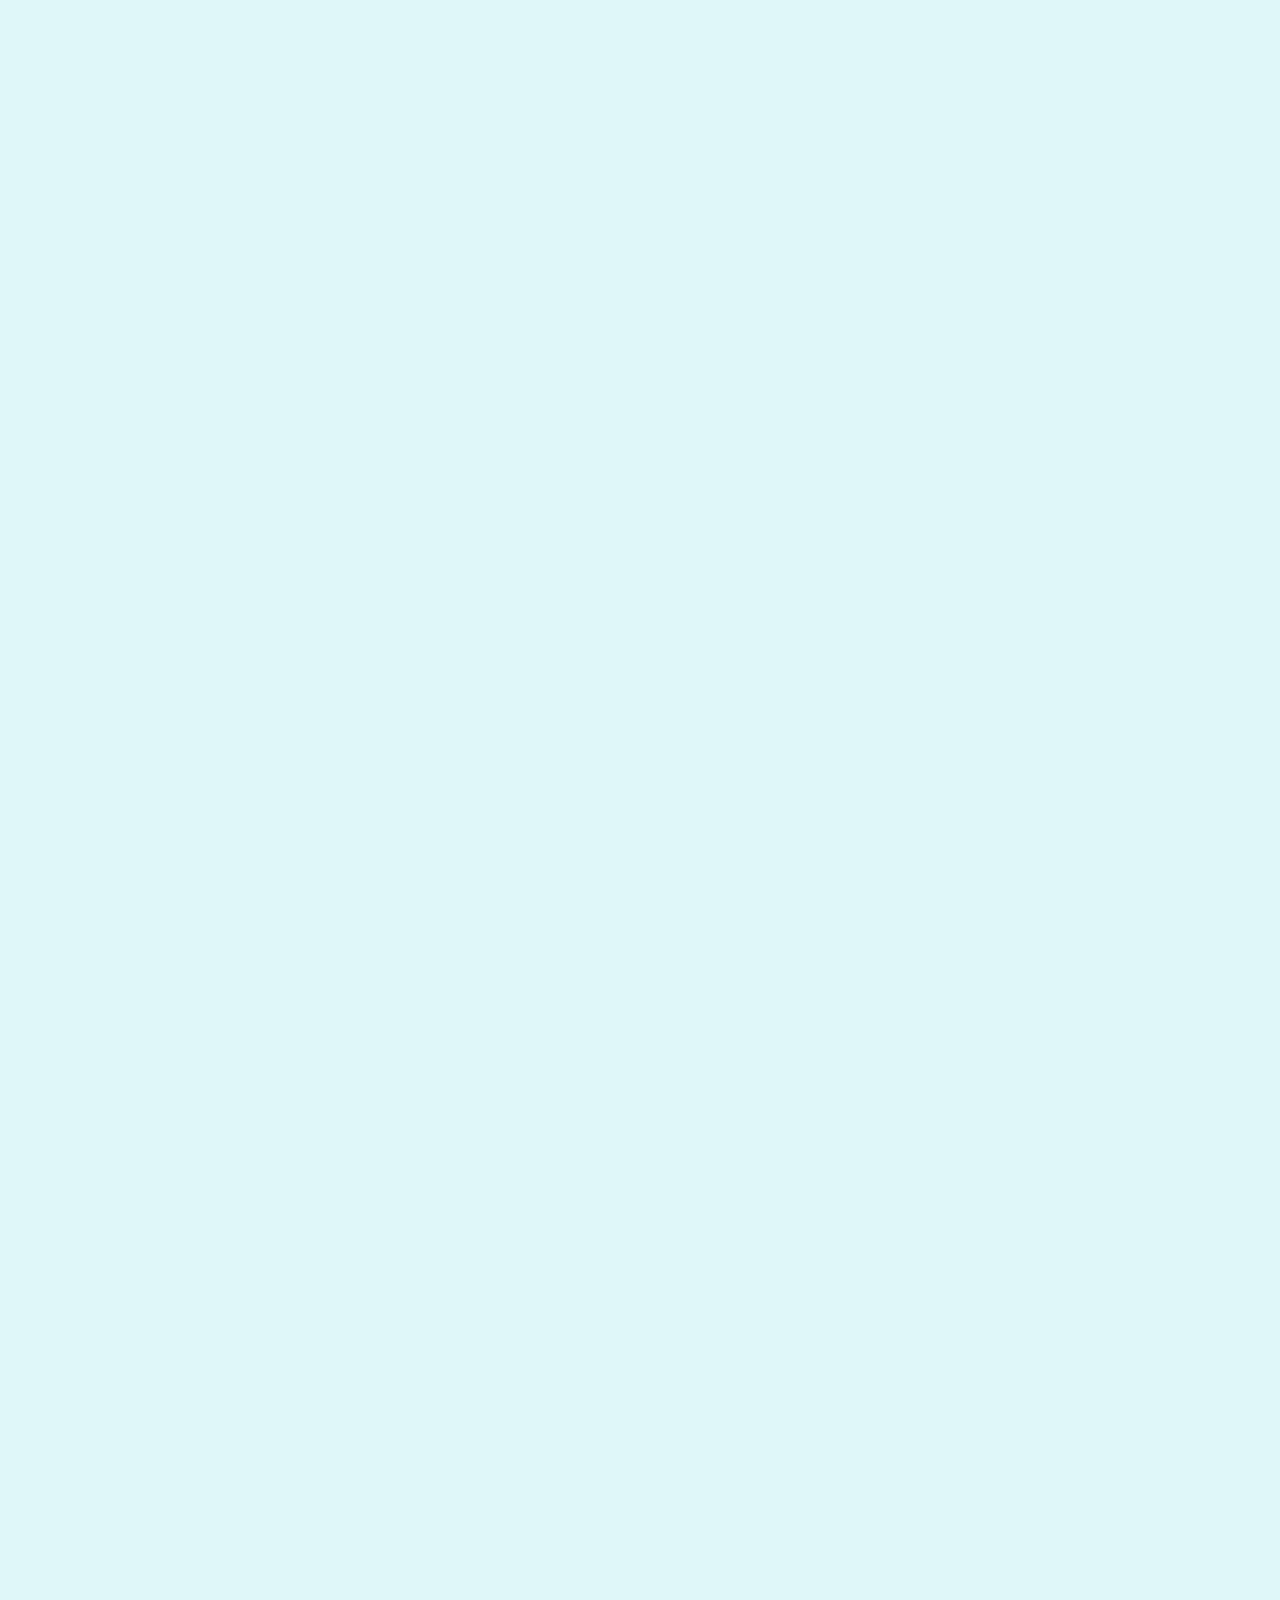
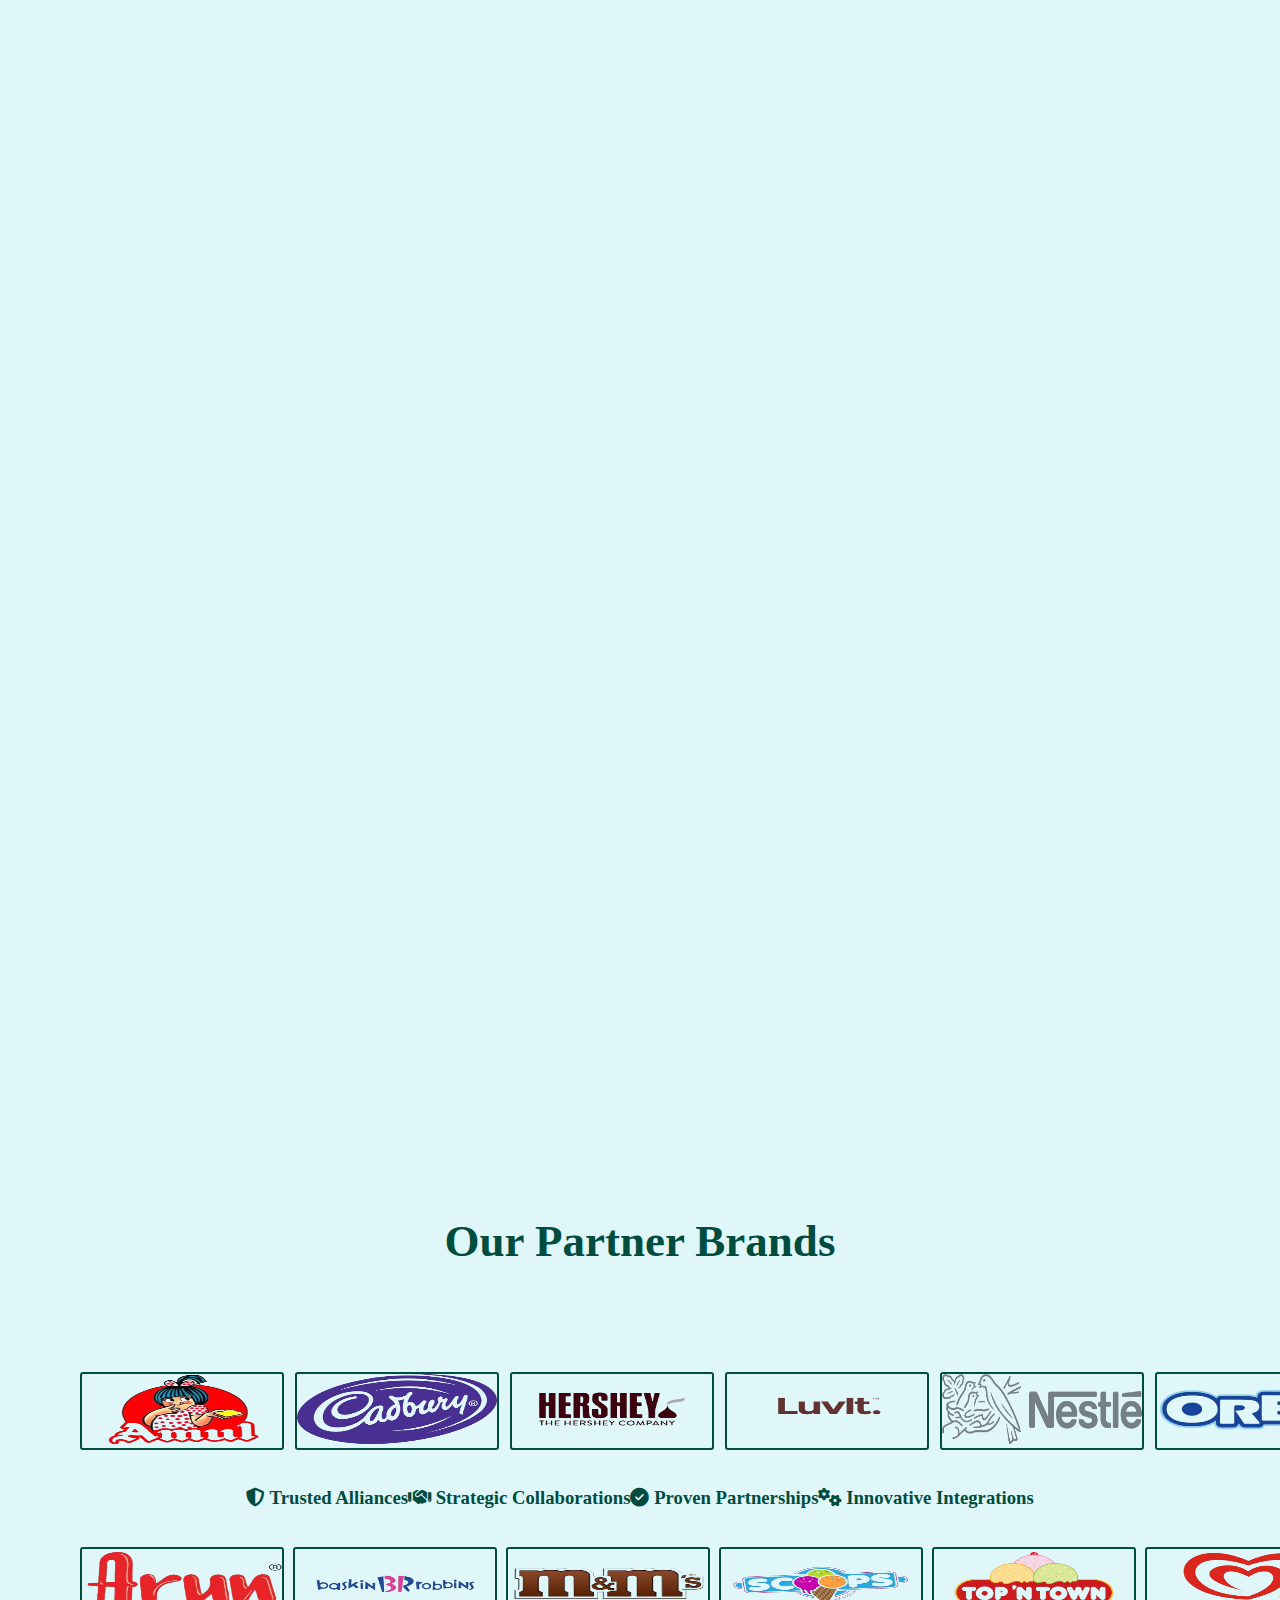
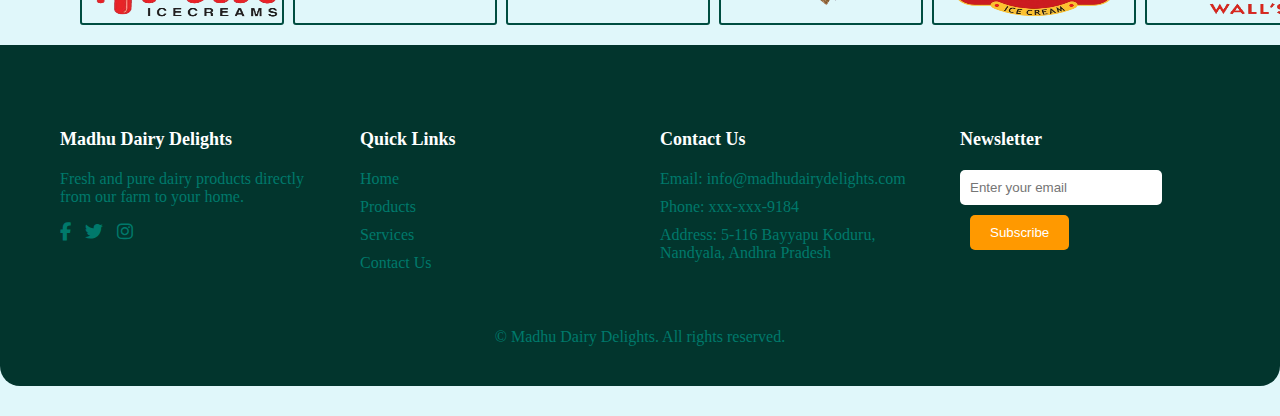
<file: Dairy Code/produts.html>
<!DOCTYPE html>
<html lang="en">
<head>
    <meta charset="UTF-8">
    <meta name="viewport" content="width=device-width, initial-scale=1.0">
    <title>Products</title>
    <link rel="stylesheet" href="products.css">
    <link rel="stylesheet" href="https://cdnjs.cloudflare.com/ajax/libs/font-awesome/6.0.0-beta3/css/all.min.css" integrity="sha384-Pl+x2AGU8s78IlFvHN5s6/wgxgwPn2zsf1LsA0MQTjwrythXdpwDsjWlZmOUStce" crossorigin="anonymous">
    <link rel="stylesheet" href="https://cdnjs.cloudflare.com/ajax/libs/font-awesome/6.5.2/css/all.min.css"/>
    <link href="https://fonts.googleapis.com/css2?family=Caveat:wght@400..700&display=swap" rel="stylesheet">

</head>
<body>

    <nav class="navbar">
        <div class="navbar-brand">
            <div class="logo">Madhu Dairy Delights</div>
        </div>
        <div class="navbar-toggle" id="mobile-menu">
            <span class="bar"></span>
            <span class="bar"></span>
            <span class="bar"></span>
        </div>
        <ul class="navbar-menu">
            <li class="navbar-item"><a href="index.html">Home</a></li>
            <li class="navbar-item"><a href="#">Cart</a></li>
            <li class="navbar-item"><a href="#">Login</a></li>
            <li class="navbar-item"><a href="Help.html">Contact</a></li>
        </ul>        
    </nav>

    

    <div class="offer-container">
        <div class="offer-content">
            <h1>Get up to <span>50% OFF</span></h1>
            <p>Say cheese! It's our dairy industry anniversary,</p>
            <a href="produts.html#milky"><button>Check out</button></a>
        </div>
        <div class="offer-image"><img src="./Dairy images/basket.jpeg" alt=""></div>
    </div>



    <h1 style="padding-left: 50px; padding-top: 100px;">Indulge in Our Delicious Snack Selection!</h1>
    <p style="padding-left: 50px;">Explore a delightful variety of snacks, delivered fresh to your doorstep in just minutes! Enjoy every bite of our irresistible offerings.</p>
    

    <div class="snacks">
        <div class="snack-item">
            <div class="image-container">
                <img src="./Dairy images/tea with bread.jpeg" alt="Tea with Bread">
                <div class="description">Experience the perfect blend of flavors with our tea and freshly baked bread.</div>
            </div>
            <div class="details">
                <p class="product-name">Tea with Bread</p>
                <p class="product-cost">Rs. 50</p>
                <button class="order-button">Order Now</button>
            </div>
        </div>
        <div class="snack-item">
            <div class="image-container">
                <img src="./Dairy images/hot milk with biscuits.jpeg" alt="Hot Milk with Biscuits">
                <div class="description">Warm up with hot milk paired with crispy biscuits.</div>
            </div>
            <div class="details">
                <p class="product-name">Hot Milk with Biscuits</p>
                <p class="product-cost">Rs. 60</p>
                <button class="order-button">Order Now</button>
            </div>
        </div>
        <div class="snack-item">
            <div class="image-container">
                <img src="./Dairy images/cheese sandwich.jpeg" alt="Cheese Sandwich">
                <div class="description">Indulge in our delicious cheese sandwich, a perfect snack for any time of the day.</div>
            </div>
            <div class="details">
                <p class="product-name">Cheese Sandwich</p>
                <p class="product-cost">Rs. 80</p>
                <button class="order-button">Order Now</button>
            </div>
        </div>
        <div class="snack-item">
            <div class="image-container">
                <img src="./Dairy images/yogurt parfait.jpeg" alt="Yogurt Parfait">
                <div class="description">Enjoy a refreshing yogurt parfait with layers of fresh fruit and granola.</div>
            </div>
            <div class="details">
                <p class="product-name">Yogurt Parfait</p>
                <p class="product-cost">Rs. 70</p>
                <button class="order-button">Order Now</button>
            </div>
        </div>
        <div class="snack-item">
            <div class="image-container">
                <img src="./Dairy images/milkshake with fruits.jpeg" alt="Milkshake with Fruit">
                <div class="description">Cool down with a delicious milkshake made with fresh fruit.</div>
            </div>
            <div class="details">
                <p class="product-name">Milkshake with Fruit</p>
                <p class="product-cost">Rs. 90</p>
                <button class="order-button">Order Now</button>
            </div>
        </div>
        <div class="snack-item">
            <div class="image-container">
                <img src="./Dairy images/paneer wrap.jpeg" alt="Paneer Wrap">
                <div class="description">Try our paneer wrap for a quick and satisfying meal.</div>
            </div>
            <div class="details">
                <p class="product-name">Paneer Wrap</p>
                <p class="product-cost">Rs. 100</p>
                <button class="order-button">Order Now</button>
            </div>
        </div>
        <div class="snack-item">
            <div class="image-container">
                <img src="./Dairy images/butter cookies.jpeg" alt="Butter Cookies">
                <div class="description">Crispy and buttery cookies, perfect for your tea time.</div>
            </div>
            <div class="details">
                <p class="product-name">Butter Cookies</p>
                <p class="product-cost">Rs. 40</p>
                <button class="order-button">Order Now</button>
            </div>
        </div>
        <div class="snack-item">
            <div class="image-container">
                <img src="./Dairy images/cream cheese bagel.jpeg" alt="Cream Cheese Bagel">
                <div class="description">A classic bagel with a generous spread of cream cheese.</div>
            </div>
            <div class="details">
                <p class="product-name">Cream Cheese Bagel</p>
                <p class="product-cost">Rs. 85</p>
                <button class="order-button">Order Now</button>
            </div>
        </div>
        <div class="snack-item">
            <div class="image-container">
                <img src="./Dairy images/lassi with snacks.jpeg" alt="Lassi with Snacks">
                <div class="description">Cool off with refreshing lassi paired with tasty snacks.</div>
            </div>
            <div class="details">
                <p class="product-name">Lassi with Snacks</p>
                <p class="product-cost">Rs. 50</p>
                <button class="order-button">Order Now</button>
            </div>
        </div>
    </div>
    
    <button class="scroll-button" id="scroll-left"><i class="fas fa-chevron-left"></i></button>
    <button class="scroll-button" id="scroll-right"><i class="fas fa-chevron-right"></i></button>
        


    
    <div class="above-products-container">
        <div class="above-products-text">
            <p>Discover a rich assortment of dairy delights and traditional sweets, each crafted with care using premium ingredients for exceptional taste. Our collection spans creamy chocolates, crispy fried treats, and indulgent desserts, promising a delightful culinary experience. Whether craving something sweet or exploring new flavors, our offerings cater to every palate, bringing a touch of sweetness to your day.</p>
            <div class="delivery-status-container">
                <marquee id="delivery-status-scroll" behavior="scroll" direction="left"></marquee>
            </div>
        
        </div>
        <div class="above-products-image">
            <img src="./Dairy images/delivery_img-removebg-preview.png" alt="Dairy Delights Image">
        </div>
    </div>
    
            




    <div class="catalogue-container" id="prod">
        <h2 class="catalogue-heading" style="font-size: 5.5rem;">Product Catalogue</h2>
      </div>
      
      


    
    
    <div class="filter-bar">
        <div class="filter-button filter-dropdown">
            Sort By
            <div class="dropdown-content">
                <div class="dropdown-item">Price</div>
                <div class="dropdown-item">Popularity</div>
                <div class="dropdown-item">Newest</div>
            </div>
        </div>
        <div class="filter-button">Fast Delivery</div>
        <div class="filter-button">Ratings 4.0+</div>
        <div class="filter-button">Pure Veg</div>
        <div class="filter-button">Offers</div>
        <div class="filter-button">Rs. 400–Rs. 600</div>
    </div>
        </div>







<div class="product-section">
    <div class="subcategory" id="milky">
        <h2>Milk</h2>
        <div class="products-container">
            <div class="product">
                <div class="image-container">
                    <img src="./Dairy images/milk.png" alt="Milk">
                    <div class="image-description">Fresh and pure milk from organic farms.</div>
                </div>
                <h3>Milk</h3>
                <div class="quantity-selection">
                    <label for="quantity-milk">Quantity:</label>
                    <button onclick="updateQuantity('quantity-milk', -1, 899)">-</button>
                    <span id="quantity-milk">1 kg</span>
                    <button onclick="updateQuantity('quantity-milk', 1, 899)">+</button>
                    <p class="price" data-price="899">₹899</p>
                </div>
                <button class="add-to-cart-btn">Add to Cart</button>
            </div>
            <div class="product">
                <div class="image-container">
                    <img src="./Dairy images/curd.png" alt="Curd">
                    <div class="image-description">Thick and delicious curd for a healthy meal.</div>
                </div>
                <h3>Curd</h3>
                <div class="quantity-selection">
                    <label for="quantity-curd">Quantity:</label>
                    <button onclick="updateQuantity('quantity-curd', -1, 699)">-</button>
                    <span id="quantity-curd">1 kg</span>
                    <button onclick="updateQuantity('quantity-curd', 1, 699)">+</button>
                    <p class="price" data-price="699">₹699</p>
                </div>
                <button class="add-to-cart-btn">Add to Cart</button>
            </div>
            <div class="product">
                <div class="image-container">
                    <img src="./Dairy images/yougrut.png" alt="Yogurt">
                    <div class="image-description">Smooth and creamy yogurt for a refreshing taste.</div>
                </div>
                <h3>Yogurt</h3>
                <div class="quantity-selection">
                    <label for="quantity-yogurt">Quantity:</label>
                    <button onclick="updateQuantity('quantity-yogurt', -1, 599)">-</button>
                    <span id="quantity-yogurt">1 kg</span>
                    <button onclick="updateQuantity('quantity-yogurt', 1, 599)">+</button>
                    <p class="price" data-price="599">₹599</p>
                </div>
                <button class="add-to-cart-btn">Add to Cart</button>
            </div>
            <div class="product">
                <div class="image-container">
                    <img src="./Dairy images/butter.png" alt="Butter">
                    <div class="image-description">Rich and creamy butter for your cooking needs.</div>
                </div>
                <h3>Butter</h3>
                <div class="quantity-selection">
                    <label for="quantity-butter">Quantity:</label>
                    <button onclick="updateQuantity('quantity-butter', -1, 599)">-</button>
                    <span id="quantity-butter">1 kg</span>
                    <button onclick="updateQuantity('quantity-butter', 1, 599)">+</button>
                    <p class="price" data-price="599">₹599</p>
                </div>
                <button class="add-to-cart-btn">Add to Cart</button>
            </div>
            <div class="product">
                <div class="image-container">
                    <img src="./Dairy images/evapo milk.png" alt="Evaporated Milk">
                    <div class="image-description">Condensed goodness for all your recipes.</div>
                </div>
                <h3>Evaporated Milk</h3>
                <div class="quantity-selection">
                    <label for="quantity-evapo-milk">Quantity:</label>
                    <button onclick="updateQuantity('quantity-evapo-milk', -1, 599)">-</button>
                    <span id="quantity-evapo-milk">1 kg</span>
                    <button onclick="updateQuantity('quantity-evapo-milk', 1, 599)">+</button>
                    <p class="price" data-price="599">₹599</p>
                </div>
                <button class="add-to-cart-btn">Add to Cart</button>
            </div>
            <div class="product">
                <div class="image-container">
                    <img src="./Dairy images/Toned.jpeg" alt="Toned Milk">
                    <div class="image-description">Low-fat milk for a healthier lifestyle.</div>
                </div>
                <h3>Toned Milk</h3>
                <div class="quantity-selection">
                    <label for="quantity-toned-milk">Quantity:</label>
                    <button onclick="updateQuantity('quantity-toned-milk', -1, 599)">-</button>
                    <span id="quantity-toned-milk">1 kg</span>
                    <button onclick="updateQuantity('quantity-toned-milk', 1, 599)">+</button>
                    <p class="price" data-price="599">₹599</p>
                </div>
                <button class="add-to-cart-btn">Add to Cart</button>
            </div>
            <div class="product">
                <div class="image-container">
                    <img src="./Dairy images/powder.png" alt="Powdered Milk">
                    <div class="image-description">Convenient and long-lasting powdered milk.</div>
                </div>
                <h3>Powdered Milk</h3>
                <div class="quantity-selection">
                    <label for="quantity-powdered-milk">Quantity:</label>
                    <button onclick="updateQuantity('quantity-powdered-milk', -1, 599)">-</button>
                    <span id="quantity-powdered-milk">1 kg</span>
                    <button onclick="updateQuantity('quantity-powdered-milk', 1, 599)">+</button>
                    <p class="price" data-price="599">₹599</p>
                </div>
                <button class="add-to-cart-btn">Add to Cart</button>
            </div>
        </div>
        
        <div class="subcategory" id="ice-creams">
            <h2>Ice Creams</h2>
            <div class="products-container">
                <div class="product">
                    <div class="image-container">
                        <img src="./Dairy images/venilla ice.png" alt="Vanilla Ice Cream">
                        <div class="image-description">Creamy vanilla flavor for a classic treat.</div>
                    </div>
                    <h3>Vanilla Ice Cream</h3>
                    <div class="quantity-selection">
                        <label for="quantity-vanilla">Quantity:</label>
                        <button onclick="updateQuantity('quantity-vanilla', -1, 99)">-</button>
                        <span id="quantity-vanilla">1 pcs</span>
                        <button onclick="updateQuantity('quantity-vanilla', 1, 99)">+</button>
                        <p class="price" data-price="99">₹99</p>
                    </div>
                    <button class="add-to-cart-btn">Add to Cart</button>
                </div>
                <div class="product">
                    <div class="image-container">
                        <img src="./Dairy images/choco ice.png" alt="Chocolate Ice Cream">
                        <div class="image-description">Rich chocolate goodness in every scoop.</div>
                    </div>
                    <h3>Chocolate Ice Cream</h3>
                    <div class="quantity-selection">
                        <label for="quantity-chocolate">Quantity:</label>
                        <button onclick="updateQuantity('quantity-chocolate', -1, 149)">-</button>
                        <span id="quantity-chocolate">1 pcs</span>
                        <button onclick="updateQuantity('quantity-chocolate', 1, 149)">+</button>
                        <p class="price" data-price="149">₹149</p>
                    </div>
                    <button class="add-to-cart-btn">Add to Cart</button>
                </div>
                <div class="product">
                    <div class="image-container">
                        <img src="./Dairy images/strawnerry ice.png" alt="Strawberry Ice Cream">
                        <div class="image-description">Fresh strawberry flavor for a delightful treat.</div>
                    </div>
                    <h3>Strawberry Ice Cream</h3>
                    <div class="quantity-selection">
                        <label for="quantity-strawberry">Quantity:</label>
                        <button onclick="updateQuantity('quantity-strawberry', -1, 129)">-</button>
                        <span id="quantity-strawberry">1 pcs</span>
                        <button onclick="updateQuantity('quantity-strawberry', 1, 129)">+</button>
                        <p class="price" data-price="129">₹129</p>
                    </div>
                    <button class="add-to-cart-btn">Add to Cart</button>
                </div>
                <div class="product">
                    <div class="image-container">
                        <img src="./Dairy images/mango ice.png" alt="Mango Ice Cream">
                        <div class="image-description">Refreshing mango flavor to cool down.</div>
                    </div>
                    <h3>Mango Ice Cream</h3>
                    <div class="quantity-selection">
                        <label for="quantity-mango">Quantity:</label>
                        <button onclick="updateQuantity('quantity-mango', -1, 139)">-</button>
                        <span id="quantity-mango">1 pcs</span>
                        <button onclick="updateQuantity('quantity-mango', 1, 139)">+</button>
                        <p class="price" data-price="139">₹139</p>
                    </div>
                    <button class="add-to-cart-btn">Add to Cart</button>
                </div>
                <div class="product">
                    <div class="image-container">
                        <div class="image-container">
                            <img src="./Dairy images/fudge ice.png" alt="Fudge Ice Cream">
                            <div class="image-description">Creamy fudge ice cream with crunchy butterscotch bits.</div>
                        </div>                        
                    </div>
                    <h3>Fudge Ice Cream</h3>
                    <div class="quantity-selection">
                        <label for="quantity-fudge">Quantity:</label>
                        <button onclick="updateQuantity('quantity-fudge', -1, 159)">-</button>
                        <span id="quantity-fudge">1 pcs</span>
                        <button onclick="updateQuantity('quantity-fudge', 1, 159)">+</button>
                        <p class="price" data-price="159">₹159</p>
                    </div>
                    <button class="add-to-cart-btn">Add to Cart</button>
                </div>
                <div class="product">
                    <div class="image-container">
                        <img src="./Dairy images/pista ice.png" alt="Pista Ice Cream">
                        <div class="image-description">Rich pista flavor for a nutty indulgence.</div>
                    </div>
                    <h3>Pista Ice Cream</h3>
                    <div class="quantity-selection">
                        <label for="quantity-pista">Quantity:</label>
                        <button onclick="updateQuantity('quantity-pista', -1, 169)">-</button>
                        <span id="quantity-pista">1 pcs</span>
                        <button onclick="updateQuantity('quantity-pista', 1, 169)">+</button>
                        <p class="price" data-price="169">₹169</p>
                    </div>
                    <button class="add-to-cart-btn">Add to Cart</button>
                </div>
                <div class="product">
                    <div class="image-container">
                        <img src="./Dairy images/almond ice.png" alt="Almond Ice Cream">
                        <div class="image-description">Rich almond flavor for a nutty indulgence.</div>
                    </div>
                    <h3>Almond Ice Cream</h3>
                    <div class="quantity-selection">
                        <label for="quantity-almond">Quantity:</label>
                        <button onclick="updateQuantity('quantity-almond', -1, 169)">-</button>
                        <span id="quantity-almond">1 pcs</span>
                        <button onclick="updateQuantity('quantity-almond', 1, 169)">+</button>
                        <p class="price" data-price="169">₹169</p>
                    </div>
                    <button class="add-to-cart-btn">Add to Cart</button>
                </div>
                <div class="product">
                    <div class="image-container">
                        <img src="./Dairy images/cookies and ice.png" alt="Cookies Ice Cream">
                        <div class="image-description">Rich cookies flavor for a delightful indulgence.</div>
                    </div>
                    <h3>Cookies Ice Cream</h3>
                    <div class="quantity-selection">
                        <label for="quantity-cookies">Quantity:</label>
                        <button onclick="updateQuantity('quantity-cookies', -1, 169)">-</button>
                        <span id="quantity-cookies">1 pcs</span>
                        <button onclick="updateQuantity('quantity-cookies', 1, 169)">+</button>
                        <p class="price" data-price="169">₹169</p>
                    </div>
                    <button class="add-to-cart-btn">Add to Cart</button>
                </div>
            </div>
            
    </div>

    <div class="subcategory" id="chocolates">
        <h2>Chocolates</h2>
        <div class="products-container">
            <div class="product">
                <div class="image-container">
                    <img src="./Dairy images/dark choco.jpeg" alt="Dark Chocolate">
                    <div class="image-description">Rich and intense dark chocolate delight.</div>
                </div>
                <h3>Dark Chocolate</h3>
                <div class="quantity-selection">
                    <label for="quantity-dark">Quantity:</label>
                    <button onclick="updateQuantity('quantity-dark', -1, 49)">-</button>
                    <span id="quantity-dark">1 pcs</span>
                    <button onclick="updateQuantity('quantity-dark', 1, 49)">+</button>
                    <p class="price" data-price="49">₹49</p>
                </div>
                <button class="add-to-cart-btn">Add to Cart</button>
            </div>
            <div class="product">
                <div class="image-container">
                    <img src="./Dairy images/milk choco.jpeg" alt="Milk Chocolate">
                    <div class="image-description">Smooth and creamy milk chocolate goodness.</div>
                </div>
                <h3>Milk Chocolate</h3>
                <div class="quantity-selection">
                    <label for="quantity-milks">Quantity:</label>
                    <button onclick="updateQuantity('quantity-milks', -1, 39)">-</button>
                    <span id="quantity-milks">1 pcs</span>
                    <button onclick="updateQuantity('quantity-milks', 1, 39)">+</button>
                    <p class="price" data-price="39">₹39</p>
                </div>
                <button class="add-to-cart-btn">Add to Cart</button>
            </div>
            
            <div class="product">
                <div class="image-container">
                    <img src="./Dairy images/white choco.jpeg" alt="White Chocolate">
                    <div class="image-description">Smooth and sweet white chocolate treat.</div>
                </div>
                <h3>White Chocolate</h3>
                <div class="quantity-selection">
                    <label for="quantity-white">Quantity:</label>
                    <button onclick="updateQuantity('quantity-white', -1, 59)">-</button>
                    <span id="quantity-white">1 pcs</span>
                    <button onclick="updateQuantity('quantity-white', 1, 59)">+</button>
                    <p class="price" data-price="59">₹59</p>
                </div>
                <button class="add-to-cart-btn">Add to Cart</button>
            </div>
            <div class="product">
                <div class="image-container">
                    <img src="./Dairy images/coconut choc.jpeg" alt="Coconut Chocolate">
                    <div class="image-description">Smooth coconut flakes enveloped in rich milk chocolate.</div>                
                </div>
                <h3>Coconut Chocolate</h3>
                <div class="quantity-selection">
                    <label for="quantity-coconut">Quantity:</label>
                    <button onclick="updateQuantity('quantity-coconut', -1, 69)">-</button>
                    <span id="quantity-coconut">1 pcs</span>
                    <button onclick="updateQuantity('quantity-coconut', 1, 69)">+</button>
                    <p class="price" data-price="69">₹69</p>
                </div>
                <button class="add-to-cart-btn">Add to Cart</button>
            </div>
            <div class="product">
                <div class="image-container">
                    <img src="./Dairy images/almond choco.jpeg" alt="Almond Chocolate">
                    <div class="image-description">Crunchy almonds paired with velvety milk chocolate.</div>                
                </div>
                <h3>Almond Chocolate</h3>
                <div class="quantity-selection">
                    <label for="quantity-almonds">Quantity:</label>
                    <button onclick="updateQuantity('quantity-almonds', -1, 79)">-</button>
                    <span id="quantity-almonds">1 pcs</span>
                    <button onclick="updateQuantity('quantity-almonds', 1, 79)">+</button>
                    <p class="price" data-price="79">₹79</p>
                </div>
                <button class="add-to-cart-btn">Add to Cart</button>
            </div>
            <div class="product">
                <div class="image-container">
                    <img src="./Dairy images/choffee choco.jpeg" alt="Coffee Chocolate">
                    <div class="image-description">Rich coffee flavor blended into smooth chocolate.</div>                
                </div>
                <h3>Coffee Chocolate</h3>
                <div class="quantity-selection">
                    <label for="quantity-coffee">Quantity:</label>
                    <button onclick="updateQuantity('quantity-coffee', -1, 89)">-</button>
                    <span id="quantity-coffee">1 pcs</span>
                    <button onclick="updateQuantity('quantity-coffee', 1, 89)">+</button>
                    <p class="price" data-price="89">₹89</p>
                </div>
                <button class="add-to-cart-btn">Add to Cart</button>
            </div>
            <div class="product">
                <div class="image-container">
                    <img src="./Dairy images/assorted choco.jpeg" alt="Assorted Chocolate">
                    <div class="image-description">Variety of flavors in every bite of smooth chocolate.</div>                
                </div>
                <h3>Assorted Chocolate</h3>
                <div class="quantity-selection">
                    <label for="quantity-assorted">Quantity:</label>
                    <button onclick="updateQuantity('quantity-assorted', -1, 89)">-</button>
                    <span id="quantity-assorted">1 pcs</span>
                    <button onclick="updateQuantity('quantity-assorted', 1, 89)">+</button>
                    <p class="price" data-price="89">₹89</p>
                </div>
                <button class="add-to-cart-btn">Add to Cart</button>
            </div>
        </div>
        
    </div>

    <div class="subcategory" id="sweets">
        <h2>Sweets</h2>
        <div class="products-container">
            <div class="product">
                <div class="image-container">
                    <img src="./Dairy images/ladoo.jpeg" alt="Ladoo">
                    <div class="image-description">Traditional Indian sweet made with gram flour and ghee.</div>
                </div>
                <h3>Ladoo</h3>
                <div class="quantity-selection">
                    <label for="quantity-ladoo">Quantity:</label>
                    <button onclick="updateQuantity('quantity-ladoo', -1, 158)">-</button>
                    <span id="quantity-ladoo">1 kg</span>
                    <button onclick="updateQuantity('quantity-ladoo', 1, 158)">+</button>
                    <p class="price" data-price="158">₹158</p>
                </div>
                <button class="add-to-cart-btn">Add to Cart</button>
            </div>
            <div class="product">
                <div class="image-container">
                    <img src="./Dairy images/rasamalai.jpeg" alt="Rasamalai">
                    <div class="image-description">Crispy and syrupy Indian sweet made from deep-fried batter.</div>
                </div>
                <h3>Rasamalai</h3>
                <div class="quantity-selection">
                    <label for="quantity-rasamalai">Quantity:</label>
                    <button onclick="updateQuantity('quantity-rasamalai', -1, 138)">-</button>
                    <span id="quantity-rasamalai">1 kg</span>
                    <button onclick="updateQuantity('quantity-rasamalai', 1, 138)">+</button>
                    <p class="price" data-price="138">₹138</p>
                </div>
                <button class="add-to-cart-btn">Add to Cart</button>
            </div>
            <div class="product">
                <div class="image-container">
                    <img src="./Dairy images/gulab (1).jpeg" alt="Gulab Jamun">
                    <div class="image-description">Soft and spongy milk solids dipped in sugar syrup.</div>
                </div>
                <h3>Gulab Jamun</h3>
                <div class="quantity-selection">
                    <label for="quantity-gulabjamun">Quantity:</label>
                    <button onclick="updateQuantity('quantity-gulabjamun', -1, 178)">-</button>
                    <span id="quantity-gulabjamun">1 kg</span>
                    <button onclick="updateQuantity('quantity-gulabjamun', 1, 178)">+</button>
                    <p class="price" data-price="178">₹178</p>
                </div>
                <button class="add-to-cart-btn">Add to Cart</button>
            </div>
            <div class="product">
                <div class="image-container">
                    <img src="./Dairy images/barfi.jpeg" alt="Barfi">
                    <div class="image-description">Dense milk-based sweet flavored with cardamom and nuts.</div>
                </div>
                <h3>Barfi</h3>
                <div class="quantity-selection">
                    <label for="quantity-barfi">Quantity:</label>
                    <button onclick="updateQuantity('quantity-barfi', -1, 198)">-</button>
                    <span id="quantity-barfi">1 kg</span>
                    <button onclick="updateQuantity('quantity-barfi', 1, 198)">+</button>
                    <p class="price" data-price="198">₹198</p>
                </div>
                <button class="add-to-cart-btn">Add to Cart</button>
            </div>
            <div class="product">
                <div class="image-container">
                    <img src="./Dairy images/rasagula.jpeg" alt="Rasgulla">
                    <div class="image-description">Soft and spongy Bengali sweet made from chenna.</div>
                </div>
                <h3>Rasgulla</h3>
                <div class="quantity-selection">
                    <label for="quantity-rasgulla">Quantity:</label>
                    <button onclick="updateQuantity('quantity-rasgulla', -1, 158)">-</button>
                    <span id="quantity-rasgulla">1 kg</span>
                    <button onclick="updateQuantity('quantity-rasgulla', 1, 158)">+</button>
                    <p class="price" data-price="158">₹158</p>
                </div>
                <button class="add-to-cart-btn">Add to Cart</button>
            </div>
            <div class="product">
                <div class="image-container">
                    <img src="./Dairy images/Halwa.jpeg" alt="Halwa">
                    <div class="image-description">Smooth cashew nut fudge delicacy.</div>
                </div>
                <h3>Halwa</h3>
                <div class="quantity-selection">
                    <label for="quantity-kaju">Quantity:</label>
                    <button onclick="updateQuantity('quantity-kaju', -1, 298)">-</button>
                    <span id="quantity-kaju">1 kg</span>
                    <button onclick="updateQuantity('quantity-kaju', 1, 298)">+</button>
                    <p class="price" data-price="298">₹298</p>
                </div>
                <button class="add-to-cart-btn">Add to Cart</button>
            </div>
            <div class="product">
                <div class="image-container">
                    <img src="./Dairy images/Kheer.jpeg" alt="Kheer">
                    <div class="image-description">Smooth cashew nut fudge delicacy.</div>
                </div>
                <h3>Kheer</h3>
                <div class="quantity-selection">
                    <label for="quantity-kheer">Quantity:</label>
                    <button onclick="updateQuantity('quantity-kheer', -1, 298)">-</button>
                    <span id="quantity-kheer">1 kg</span>
                    <button onclick="updateQuantity('quantity-kheer', 1, 298)">+</button>
                    <p class="price" data-price="298">₹298</p>
                </div>
                <button class="add-to-cart-btn">Add to Cart</button>
            </div>
            <div class="product">
                <div class="image-container">
                    <img src="./Dairy images/kulfi.jpeg" alt="Kulfi">
                    <div class="image-description">Smooth cashew nut fudge delicacy.</div>
                </div>
                <h3>Kulfi</h3>
                <div class="quantity-selection">
                    <label for="quantity-kulfi">Quantity:</label>
                    <button onclick="updateQuantity('quantity-kulfi', -1, 298)">-</button>
                    <span id="quantity-kulfi">1 kg</span>
                    <button onclick="updateQuantity('quantity-kulfi', 1, 298)">+</button>
                    <p class="price" data-price="298">₹298</p>
                </div>
                <button class="add-to-cart-btn">Add to Cart</button>
            </div>
            <div class="product">
                <div class="image-container">
                    <img src="./Dairy images/peda.jpeg" alt="Peda">
                    <div class="image-description">Soft and sweet milk-based fudge.</div>
                </div>
                <h3>Peda</h3>
                <div class="quantity-selection">
                    <label for="quantity-peda">Quantity:</label>
                    <button onclick="updateQuantity('quantity-peda', -1, 298)">-</button>
                    <span id="quantity-peda">1 kg</span>
                    <button onclick="updateQuantity('quantity-peda', 1, 298)">+</button>
                    <p class="price" data-price="298">₹298</p>
                </div>
                <button class="add-to-cart-btn">Add to Cart</button>
            </div>
            <div class="product">
                <div class="image-container">
                    <img src="./Dairy images/Mysore Pak.jpeg" alt="Mysore Pak">
                    <div class="image-description">Smooth cashew nut fudge delicacy.</div>
                </div>
                <h3>Mysore Pak</h3>
                <div class="quantity-selection">
                    <label for="quantity-mysore-pak">Quantity:</label>
                    <button onclick="updateQuantity('quantity-mysore-pak', -1, 298)">-</button>
                    <span id="quantity-mysore-pak">1 kg</span>
                    <button onclick="updateQuantity('quantity-mysore-pak', 1, 298)">+</button>
                    <p class="price" data-price="298">₹298</p>
                </div>
                <button class="add-to-cart-btn">Add to Cart</button>
            </div>
            
            <div class="product">
                <div class="image-container">
                    <img src="./Dairy images/Jalebi.jpeg" alt="Jalebi">
                    <div class="image-description">Crispy fried swirls soaked in sugar syrup.</div>
                </div>
                <h3>Jalebi</h3>
                <div class="quantity-selection">
                    <label for="quantity-jalebi">Quantity:</label>
                    <button onclick="updateQuantity('quantity-jalebi', -1, 250)">-</button>
                    <span id="quantity-jalebi">1 kg</span>
                    <button onclick="updateQuantity('quantity-jalebi', 1, 250)">+</button>
                    <p class="price" data-price="250">₹250</p>
                </div>
                <button class="add-to-cart-btn">Add to Cart</button>
            </div>
            
        
    </div>
<script>
    function updateQuantity(id, change) {
        let quantityElement = document.getElementById(id);
        let currentQuantity = parseInt(quantityElement.innerText.split(' ')[0]);
        let newQuantity = currentQuantity + change;
        if (newQuantity < 1) newQuantity = 1; 
        quantityElement.innerText = newQuantity + ' kg';
    }
</script>



<div class="brandings">
<h6 class="Partners">Our Partner Brands</h6>


    <div class="scrolling-brand" id="scrollingBrand">
        <div class="brand-content" id="brandContent">
            <div class="brand-item">
                <a href="https://amul.com/m/about-us"><img src="./Dairy images/amul.png" alt="Amul"></a>
            </div>
            <div class="brand-item">
                <a href="https://www.cadbury.co.uk/"><img src="./Dairy images/cadbery.png" alt="Cadbery"></a>
            </div>
            <div class="brand-item">
                <a href="https://www.hersheyland.com/brands"><img src="./Dairy images/harsely.png" alt="Harsely"></a>
            </div>
            <div class="brand-item">
               <a href="https://tgspl.in/luvit.php"><img src="./Dairy images/luvit.png" alt="Luvit"></a>
            </div>
            <div class="brand-item">
                <a href="https://www.nestle.com/info/contactus/contactus"><img src="./Dairy images/nestle.png" alt="Nestle"></a>
            </div>
            <div class="brand-item">
                <a href="https://www.oreo.com/"><img src="./Dairy images/oreo.png" alt="Oreo"></a>
            </div>
        </div>
    </div>

    <div class="branding">
        <h3><i class="fas fa-shield-alt"></i> Trusted Alliances</h3>
        <h3><i class="fas fa-handshake"></i> Strategic Collaborations</h3>
        <h3><i class="fas fa-check-circle"></i> Proven Partnerships</h3>
        <h3><i class="fas fa-cogs"></i> Innovative Integrations</h3>
    </div>
    


    <div class="scrolling-ice" id="scrollingIce">
        <div class="brand-ice" id="brandIce">
            <div class="brand-item">
               <a href="https://arunicecreams.in/"><img src="./Dairy images/arun.png" alt="Arun"></a> 
            </div>
            <div class="brand-item">
                <a href="https://baskinrobbinsindia.com/"><img src="./Dairy images/baskin.png" alt="Baskin"></a>
            </div>
            <div class="brand-item">
                <a href="https://www.mms.com/en-us/shop/shop-c.html"><img src="./Dairy images/m&m.png" alt="m&m"></a>
            </div>
            <div class="brand-item">
                <a href="https://scoopsindia.com/"><img src="./Dairy images/scoops.png" alt="scoops"></a>
            </div>
            <div class="brand-item">
                <a href="https://topntown.com/products.php"><img src="./Dairy images/top n town.png" alt="top n town"></a>
            </div>
            <div class="brand-item">
               <a href="https://www.kwalitywalls.in/home.html"><img src="./Dairy images/walls.png" alt="walls"></a> 
            </div>
            
        </div>
    </div>
</div>



<footer>
    <div class="footer-container">
        <div class="footer-row">
            <div class="footer-col">
                <h4>Madhu Dairy Delights</h4>
                <p>Fresh and pure dairy products directly from our farm to your home.</p>
                <div class="social-links">
                    <a href="#"><i class="fab fa-facebook-f"></i></a>
                    <a href="#"><i class="fab fa-twitter"></i></a>
                    <a href="#"><i class="fab fa-instagram"></i></a>
                </div>
            </div>
            <div class="footer-col">
                <h4>Quick Links</h4>
                <ul>
                    <li><a href="index.html">Home</a></li>
                    <li><a href="produts.html#prod">Products</a></li>
                    <li><a href="Farming.html">Services</a></li>
                    <li><a href="Help.html#contacts">Contact Us</a></li>
                </ul>
            </div>
            <div class="footer-col">
                <h4>Contact Us</h4>
                <ul>
                    <li><a href="mailto:mdhusdhndegree@gmail.com">Email: info@madhudairydelights.com</a></li>
                    <li><a href="tel:+919912949184">Phone: xxx-xxx-9184</a></li>
                    <li><a href="https://maps.app.goo.gl/h4dwgjvVUANers3s6">Address: 5-116 Bayyapu Koduru, Nandyala, Andhra Pradesh</a></li>
                </ul>
            </div>
                            <div class="footer-col">
                <h4>Newsletter</h4>
                <form id="newsletter-form">
                    <input type="email" placeholder="Enter your email" required>
                    <button type="submit">Subscribe</button>
                </form>
            </div>
        </div>
    </div>
    <div class="footer-bottom">
        <p>&copy; <span id="current-year"></span> Madhu Dairy Delights. All rights reserved.</p>
    </div>
</footer>







    <script>
        document.getElementById('mobile-menu').addEventListener('click', function() {
    document.querySelector('.navbar-menu').classList.toggle('active');
});




document.addEventListener("DOMContentLoaded", function() {
    const image = document.querySelector(".above-products-image img");
    
    const observer = new IntersectionObserver((entries) => {
        entries.forEach(entry => {
            if (entry.isIntersecting) {
                image.style.animation = "fadeFromRight 3s ease-out forwards";
                observer.unobserve(image); // Stop observing after the animation starts
            }
        });
    }, { threshold: 0.1 }); // Adjust the threshold as needed

    observer.observe(image);
});




document.addEventListener("DOMContentLoaded", function() {
    const snackItems = document.querySelectorAll(".snack-item");
    
    const observer = new IntersectionObserver((entries, observer) => {
        entries.forEach(entry => {
            if (entry.isIntersecting) {
                entry.target.style.animation = "fadeInRight 1s ease-out forwards";
                observer.unobserve(entry.target); 
            }
        });
    }, { threshold: 0.1 }); 

    snackItems.forEach(snack => {
        observer.observe(snack);
    });

    document.getElementById('scroll-left').addEventListener('click', function() {
        document.querySelector('.snacks').scrollBy({
            left: -300,
            behavior: 'smooth'
        });
    });

    document.getElementById('scroll-right').addEventListener('click', function() {
        document.querySelector('.snacks').scrollBy({
            left: 300,
            behavior: 'smooth'
        });
    });
});






function updateDeliveryStatus() {
    var now = new Date();
    var currentHour = now.getHours();
    var currentMinute = now.getMinutes();

    var morningStartHour = 6;
    var morningEndHour = 10;
    var eveningStartHour = 17;
    var eveningEndHour = 21;

    var nextDeliveryHour, nextDeliveryMinute, deliveryStatus;

    if ((currentHour >= morningStartHour && currentHour < morningEndHour) ||
        (currentHour >= eveningStartHour && currentHour < eveningEndHour)) {
        var endHour, endMinute;

        if (currentHour < morningEndHour) {
            endHour = morningEndHour;
            endMinute = 0;
        } else {
            endHour = eveningEndHour;
            endMinute = 0;
        }

        var remainingTime = calculateTimeRemaining(currentHour, currentMinute, endHour, endMinute);

        deliveryStatus = `Hurry! Online delivery closes in ${remainingTime.hours} hours ${remainingTime.minutes} minutes.`;
    } else {
        var nextDeliveryTime;

        if (currentHour < morningStartHour) {
            nextDeliveryTime = `${morningStartHour}:00 AM`;
        } else if (currentHour < eveningStartHour) {
            nextDeliveryTime = `${eveningStartHour}:00 PM`;
        } else {
            nextDeliveryTime = `${morningStartHour}:00 AM`;
            now.setDate(now.getDate() + 1); 
        }

        var nextDeliveryDate = new Date(now);
        nextDeliveryDate.setHours(parseInt(nextDeliveryTime.split(':')[0]), 0, 0, 0);
        var timeUntilNextDelivery = calculateTimeRemaining(currentHour, currentMinute, nextDeliveryDate.getHours(), nextDeliveryDate.getMinutes());

        deliveryStatus = `Oops! Online delivery closed. Visit again in ${timeUntilNextDelivery.hours} hours ${timeUntilNextDelivery.minutes} minutes.`;
    }

    document.getElementById('delivery-status-scroll').textContent = deliveryStatus;
}

function calculateTimeRemaining(currentHour, currentMinute, targetHour, targetMinute) {
    var hoursRemaining, minutesRemaining;

    if (targetMinute >= currentMinute) {
        minutesRemaining = targetMinute - currentMinute;
    } else {
        minutesRemaining = 60 - (currentMinute - targetMinute);
        targetHour -= 1;
    }

    hoursRemaining = targetHour - currentHour;

    if (hoursRemaining < 0) {
        hoursRemaining += 24; // Add 24 hours to handle the next day scenario
    }

    return {
        hours: hoursRemaining,
        minutes: minutesRemaining
    };
}

updateDeliveryStatus();
setInterval(updateDeliveryStatus, 60000);






const scrollLeftButton = document.getElementById('scroll-left');
const scrollRightButton = document.getElementById('scroll-right');
const snacksContainer = document.querySelector('.snacks');

scrollLeftButton.addEventListener('click', () => {
    snacksContainer.scrollBy({
        left: -200,
        behavior: 'smooth'
    });
});

scrollRightButton.addEventListener('click', () => {
    snacksContainer.scrollBy({
        left: 200,
        behavior: 'smooth'
    });
});





document.addEventListener("DOMContentLoaded", function() {
    const products = document.querySelectorAll(".product");
    
    const observer = new IntersectionObserver((entries) => {
        entries.forEach(entry => {
            if (entry.isIntersecting) {
                entry.target.style.animation = "fadeInZoom 0.6s ease-out forwards";
                observer.unobserve(entry.target); // Stop observing after the animation starts
            }
        });
    }, { threshold: 0.1 }); // Adjust the threshold as needed

    products.forEach(product => {
        observer.observe(product);
    });
});





document.addEventListener("DOMContentLoaded", function() {
    const h2Elements = document.querySelectorAll(".subcategory h2");
    
    const observer = new IntersectionObserver((entries) => {
        entries.forEach(entry => {
            if (entry.isIntersecting) {
                entry.target.style.animation = "fadeInFromRight 1s ease-out forwards";
                
                // Create and animate the border-bottom element
                const afterElement = document.createElement('div');
                afterElement.style.animation = "fadeInBorderFromLeft 1s ease-out forwards";
                afterElement.style.position = 'absolute';
                afterElement.style.bottom = '-2px';
                afterElement.style.left = '30px';
                afterElement.style.width = '25%';
                afterElement.style.borderBottom = '2px solid #00796b';
                afterElement.style.opacity = '0';
                
                // Append the element and ensure its animation
                entry.target.appendChild(afterElement);
                setTimeout(() => {
                    afterElement.style.opacity = '1';
                }, 0);

                observer.unobserve(entry.target); // Stop observing after the animation starts
            }
        });
    }, { threshold: 0.1 }); // Adjust the threshold as needed

    h2Elements.forEach(h2 => {
        observer.observe(h2);
    });
});





function updateQuantity(quantityId, delta, price) {
    const quantityElement = document.getElementById(quantityId);
    let currentQuantity = parseInt(quantityElement.innerText);
    currentQuantity += delta;

    // Restrict the quantity between 1 and 5
    if (currentQuantity < 1) {
        currentQuantity = 1;
    } else if (currentQuantity > 5) {
        currentQuantity = 5;
    }

    quantityElement.innerText = currentQuantity ;

    // Locate the correct price element to update
    const productElement = quantityElement.closest('.product');
    const totalPriceElement = productElement.querySelector('.price');
    const totalPrice = currentQuantity * price;
    totalPriceElement.innerText = `₹${totalPrice}`;
    totalPriceElement.setAttribute('data-price', totalPrice);
}






document.addEventListener("DOMContentLoaded", function() {
    const scrollingBrand = document.getElementById("scrollingBrand");
    const scrollingIce = document.getElementById("scrollingIce");
    let lastScrollTop = 0;

    window.addEventListener("scroll", function() {
        let scrollTop = window.pageYOffset || document.documentElement.scrollTop;
        let brandRect = scrollingBrand.getBoundingClientRect();
        let iceRect = scrollingIce.getBoundingClientRect();
        
        if (brandRect.top >= 0 && brandRect.bottom <= window.innerHeight) {
            if (scrollTop > lastScrollTop) {
                // Scrolling down
                scrollingBrand.style.transform = "translateX(-20px)";
                scrollingIce.style.transform = "translateX(20px)";
            } else {
                // Scrolling up
                scrollingBrand.style.transform = "translateX(20px)";
                scrollingIce.style.transform = "translateX(-20px)";
            }
        }

        lastScrollTop = scrollTop <= 0 ? 0 : scrollTop; // For Mobile or negative scrolling
    });
});


    </script>
</body>
</html>
</file>
<file: Dairy Code/styles.css>
body {
    background-color: #e0f7fa; 
    color: #333; 
}
body {
    background-color: #e0f7fa;
    color: #004d40;
  }
  
  h1, h2, h3, h4, h5, h6 {
    color: #004d40;
  }
  
  p {
    color: #004d40;
  }
  
  a {
    color: #00796b;
    text-decoration: none;
  }
  
  a:hover {
    color: #009688; 
  }
    
  nav {
    background-color: #006064;
    color: #e0f7fa;
  }
  
  footer {
    background-color: #02352d;
    color: #e0f7fa; 
  }
  
  footer h4 {
    color: #ffffff; 
  }

  footer p {
    color: #00796b;
  }
    
  button {
    background-color: #00796b;
    color: #e0f7fa;
    border: none;
    padding: 10px 20px;
    cursor: pointer;
  }
  
  button:hover {
    background-color: #004d40;
  }
  
  .accent {
    color: #80cbc4;
  }
  
  .accent-bg {
    background-color: #b2dfdb;
  }
  
  



  .navbar {
    display: flex;
    justify-content: space-between;
    align-items: center;
    background-color: #006064;
    color: #e0f7fa;
    padding: 10px 20px; 
    border-radius: 1px;
    position: fixed;
    width: 100%;
    top: 0;
    left: 0;
    z-index: 1000;
    box-shadow: 0 4px 6px rgba(0, 0, 0, 0.1);
}

.logo {
    color: white;
    font-size: 24px;
    font-weight: bold;
    font-family: "Caveat", cursive;
    font-optical-sizing: auto;
    font-weight: <weight>;
    font-style: normal;
  }
.navbar-menu {
    list-style: none;
    display: flex;
    margin: 0;
    padding: 0;
}

.navbar-item {
    margin-left: 1rem;
    position: relative;
}

.navbar-item a {
    text-decoration: none;
    padding: 0.5rem 1rem;
    display: block;
    color: #e0f7fa;
    transition: color 0.3s ease;
}

.navbar-item a:hover {
    color: #009688; 
}

.dropdown-menu {
    display: none;
    position: absolute;
    top: 100%;
    right: 0;
    list-style: none;
    padding: 0;
    margin: 0;
    width: auto;
    max-width: 150px;
    background-color: #00796b;
    border-radius: 10px;
    box-shadow: 0 4px 6px rgba(0, 0, 0, 0.1);
}

.dropdown-item a {
    padding: 0.5rem 1rem;
    display: block;
    color: #e0f7fa;
    text-decoration: none;
    transition: background-color 0.3s ease;
}

.dropdown-item a:hover {
    background-color: #005b57; 
}

.dropdown:hover .dropdown-menu {
    display: block;
}

.navbar-toggle {
    display: none;
    flex-direction: column;
    cursor: pointer;
}

.bar {
    height: 3px;
    width: 25px;
    background-color: #e0f7fa;
    margin: 4px 0;
    transition: all 0.3s ease;
}

@media (max-width: 768px) {
    .navbar-menu {
        display: none;
        flex-direction: column;
        width: 100%;
    }

    .navbar-menu.active {
        display: flex;
    }

    .navbar-item {
        width: 100%;
        text-align: center;
    }

    .navbar-toggle {
        display: flex;
    }
}



.carousel-container {
    margin-top: 15px;
    position: relative;
    z-index: 10;
}

.carousel {
    display: flex;
    overflow: hidden;
    width: 100%;
    height: 600px;
    position: relative;
    align-items: center;
    z-index: 1;
}



.button {
    display: inline-block;
    padding: 10px 20px;
    font-size: 16px;
    border: none;
    border-radius: 5px;
    text-decoration: none;
    visibility: visible;
    transition: visibility 1s;
    position: absolute;
    bottom: 20px;
    right: 80px;
    background-color: #f90;
    color: #fff;

}

.button:hover {
    background-color: #ffb84d;

}


.button::before {
    content: attr(data-text); 
    position: absolute;
    white-space: nowrap; 
    animation: scroll-text 5s linear infinite; 
    width: 100%;
}



.slide {
    flex: 0 0 100%;
    position: relative;
    text-align: center;
    overflow: hidden;
    border: 2px solid transparent;
    transition: border-color 0.4 ease-in-out;
    z-index: 1;
}

.slide:hover {
    border-color: white;
}



.slide img {
    min-width: 100%;
    height: 550px;
    display: block;
    margin: 0 auto;
}

.slide:hover img {
    filter: grayscale(0.5) brightness(0.8);
}

.slide:hover h1,
.slide:hover p {
    visibility: visible;
}

.slide::after {
    content: "";
    position: absolute;
    inset: 0;
    border: 2px solid white;
    opacity: 0;
    transition: 0.4s ease-in-out;
}

.slide:hover::after {
    opacity: 1;
    inset: 60px;
}

.slide h1,
.slide p {
    width: 80%;
    position: absolute;
    top: 60%;
    color: white;
    font-size: 20px;
    left: 50%;
    transform: translate(-50%, -50%);
    text-align: center;
    visibility: hidden;
    transition: visibility 0.3s;
}

.slide p {
    margin-top: 50px;
}





.section-container {
    display: flex;
    justify-content: center;
    align-items: center;
    padding: 20px;
  }
  
  .text-section {
    flex: 1;
    text-align: center; 
    margin-right: 10px; 
  }
  
  .image-section {
    flex: 1;
    display: flex;
    justify-content: center;
    align-items: center;
    overflow: hidden; 
  }
  
  .image-section img {
    max-width: 100%;
    height: auto;
  }  
  @media (max-width: 768px) {
    .section-container {
      flex-direction: column;
    }
  
    .text-section, .image-section {
      margin-right: 0;
      margin-bottom: 20px;
    }
  }
  





.container {
    display: flex;
    justify-content: center;
    align-items: center;
    height: auto; 
    margin-top: 40px;
    font-weight: bolder;
    font-size: large;
  }
  
  .center-text {
    text-align: center;
  }
  
  .animated-text {
    height: auto;
    font-size: 1.5rem;
    cursor: pointer;
    display: inline-block;
    letter-spacing: 1px;
    transition: color 0.3s ease;
    overflow: hidden;
    padding: 5px 0;
  }
  
  .animated-text span:hover {
    color: #fe7f09;
    letter-spacing: 2px;
  }
  

.Details {
    display: flex;
    margin-top: 40px;
    background-color: aqua;
    width: 100%;
    height: 400px;
}





.functional {
    cursor: pointer;
    display: flex;
    flex-wrap: wrap;
    align-items: flex-start;
    justify-content: space-evenly;
    height: 100%;
    width: 100%;
    margin-bottom: 100px;
}

.function {
    cursor: pointer;
    margin-top: 100px;
    display: flex;
    flex-direction: column;
    align-items: center;
    padding: 20px;
    border-radius: 10px; 
    margin-bottom: 10px;
    position: relative;
    transition: background-color 0.3s ease, box-shadow 0.3s ease;

}

.function:hover {
    background-color: #80cbc4; 

}

.function img {
    border-radius: 7px;
    width: 220px;
    height: 220px;
    box-shadow: rgb(38, 57, 77) 0px 20px 30px -10px;
    margin-bottom: 5px; 
}

.function:hover img {
    transform: scale(1.05); 
    transition: transform 0.3s ease;  
}

.function-title {
    width: 100%;
    display: flex;
    justify-content: center;
    text-align: center;
    visibility: hidden; 
    position:absolute;
    top: -65px; 
    left: 50%; 
    transform: translateX(-50%); 
    padding: 5px 10px;
    border-radius: 5px; 
    transition: visibility 0.3s, opacity 0.3s; 
}

.function:hover .function-title {
    visibility: visible; 
    transition-delay: 0.3s;
}

.function p {
    font-size: large;
}

@media (max-width: 768px) {
    .functional {
        flex-direction: column;
        align-items: center;
    }

    .function {
        width: 90%;
        margin-bottom: 20px;
    }

    .function img {
        width: 100%;
        height: auto;
    }
}

@media (min-width: 769px) and (max-width: 1200px) {
    .function {
        width: 45%;
    }
}

@media (min-width: 1201px) {
    .function {
        width: 22%;
    }
}




.Location-guide-container {
    display: flex;
    justify-content: center;
    align-items:center;
   padding: 10px;
   border-radius: 15px;
   height: 300px;
   margin: 120px auto 50px auto;
   max-width: 1200px;
   box-shadow: rgba(0, 0, 0, 0.2) 0px 60px 40px -7px;

}

.Location-guide-container {
    background: linear-gradient(149deg, #80cbc4, #006064, #00796b);

    background-size: 180% 180%;
    animation: gradient-animation 6s ease infinite;
  }
  
  @keyframes gradient-animation {
    0% {
      background-position: 0% 50%;
    }
    50% {
      background-position: 100% 50%;
    }
    100% {
      background-position: 0% 50%;
    }
  }

.Guide {
    text-align: center;
}

.Guide {
    margin-top: -5px;
}


.pink-glow {
    position: absolute;
    border-radius: 50%;
    width: 27px;
    height: 27px;
    background-color: #ca86b0;
    mix-blend-mode: overlay;
    animation: pinkGlow 1s infinite alternate;
}

@keyframes pinkGlow {
    from {
        transform: scale(0.5);
        opacity: 1;
    }
    to {
        transform: scale(1.5);
        opacity: 0;
    }
}



.Location,
.Guide {
    border-radius: 5px;
    padding: 10px; 
    box-sizing: border-box;
    height: 100%;
    width: calc(50% - 5px); 
    flex: 1;
    margin: 0 2.5px;
    align-content: center;
}



.iframe-wrapper {
    height: 100%;
    width: 100%;
    padding: 0;
    margin: 0;
}

.Location iframe {
    width: 100%;
    height: 100%;
    border: none;
    border-radius: 5px;
}






.cust h1 {
    display: flex;
    letter-spacing: 2px;
    margin-left: 30px;
}


.testimonial-container {
    display: flex;
    flex-wrap: wrap;
    justify-content: space-around;
    padding: 20px;
}

.testimonial {
    width: 300px;
    border-radius: 15px;
    margin: 20px;
    padding: 20px;
    box-shadow: rgba(0, 0, 0, 0.2) 0px 60px 40px -7px;

}

.testimonial p {
    font-size: 1em;
    line-height: 1.5;
    margin-bottom: 10px;
}

.testimonial .source {
    display: flex;
    justify-content: flex-end;
    align-items: center;
}

.testimonial .source span {
    font-weight: bold;
    font-size: 0.9em;
}

.testimonial .image {
    position: relative;
    width: 120px;
    height: 120px;
    margin: 0 auto 10px;
}

.testimonial .image img {
    width: 100%;
    height: 100%;
    object-fit: cover;
    border-radius: 10%;
}

@media (max-width: 768px) {
    .testimonial {
        width: calc(50% - 40px);
    }
}

@media (max-width: 480px) {
    .testimonial {
        width: calc(100% - 40px);
    }
}






footer {
    padding: 40px 0;
    border-bottom-left-radius: 20px; 
    border-bottom-right-radius: 20px;     

}

.footer-container {
    display: flex;
    flex-wrap: wrap;
    justify-content: space-around;
    max-width: 1200px;
    margin: 0 auto;
    padding: 0 20px;
}

.footer-row {
    display: flex;
    flex-wrap: wrap;
    justify-content: space-between;
    width: 100%;
}

.footer-col {
    flex: 1 1 200px;
    margin: 20px;
}

.footer-col h4 {
    margin-bottom: 20px;
    font-size: 18px;
    font-weight: 600;
}

.footer-col ul {
    list-style: none;
    padding: 0;
}

.footer-col ul li {
    margin-bottom: 10px;
}

.footer-col ul li a {
    text-decoration: none;
}

.footer-col ul li a:hover {
    text-decoration: underline;
}

.social-links a {
    display: inline-block;
    margin-right: 10px;
    font-size: 18px;
}

.social-links a:hover {
    color: #f90;
}

#newsletter-form input {
    padding: 10px;
    width: 70%;
    margin-right: 30px;
    border: none;
    border-radius: 5px;
}

#newsletter-form button {
    padding: 10px 20px;
    border: none;
    border-radius: 5px;
    background-color: #f90;
    color: #fff;
    cursor: pointer;
    margin: 10px;
}

#newsletter-form button:hover {
    background-color: #ffb84d;
}

.footer-bottom {
    text-align: center;
    margin-top: 20px;
}

.footer-bottom p {
    margin: 0;
}

.footer-bottom span {
    font-weight: 600;
}


@media (max-width: 768px) {
    .footer-row {
        flex-direction: column;
    }

    .footer-col {
        margin: 20px 0;
    }

    #newsletter-form input {
        width: 70%;
        margin: 10px 0;
    }

    #newsletter-form button {
        width: 40%;
    }
}

@media (max-width: 480px) {
    .footer-container {
        padding: 20px 10px;
    }

    .footer-col h4 {
        font-size: 16px;
    }

    .footer-col ul li {
        font-size: 14px;
    }

    .social-links a {
        font-size: 16px;
    }
}




.modal {
    display: none; 
    position: fixed; 
    z-index: 1; 
    left: 0;
    top: 0;
    width: 100%;
    height: 100%;
    overflow: auto; 
    background-color: rgb(0,0,0); 
    background-color: rgba(0,0,0,0.4); 
    padding-top: 60px;
}

.modal-content {
    background-color: #FFFFF0;
    margin: 5% auto; 
    padding: 20px;
    border: 1px solid #888;
    width: 80%; 
}

.close {
    color: #aaa;
    float: right;
    font-size: 28px;
    font-weight: bold;
}

.close:hover,
.close:focus {
    color: black;
    text-decoration: none;
    cursor: pointer;
}




@media only screen and (max-width: 1023px) {
    .wide-screen-content {
        display: none;
    }
    .small-screen-message {
        display: block;
        text-align: center;
        font-size: 18px;
        margin: 20px;
    }
}

@media only screen and (min-width: 1024px) {
    .wide-screen-content {
        display: block;
    }
    .small-screen-message {
        display: none;
    }
}
</file>
<file: Dairy Code/Farming.css>
body {
    background-color: #e0f7fa;
    color: #004d40;
  }
  
  h1, h2, h3, h4, h5, h6 {
    color: #004d40;
  }
  
  p {
    color: #004d40;
  }
  
  a {
    color: #00796b;
    text-decoration: none;
  }
  
  a:hover {
    color: #009688; 
  }
    
  nav {
    background-color: #006064;
    color: #e0f7fa;
  }
  
  footer {
    background-color: #02352d;
    color: #e0f7fa; 
  }
  
  footer h4 {
    color: #ffffff; 
  }

  footer p {
    color: #00796b;
  }
    
  
  .accent {
    color: #80cbc4;
  }
  
  .accent-bg {
    background-color: #b2dfdb;
  }
  
  



  .navbar {
    display: flex;
    justify-content: space-between;
    align-items: center;
    padding: 10px 20px; 
    border-radius: 1px;
    position: fixed;
    width: 100%;
    top: 0;
    left: 0;
    z-index: 1000;
    box-shadow: 0 4px 6px rgba(0, 0, 0, 0.1);
}

.logo {
    color: white;
    font-size: 24px;
    font-weight: bold;
    font-family: "Caveat", cursive;
    font-optical-sizing: auto;
    font-weight: <weight>;
    font-style: normal;
  }
.navbar-menu {
    list-style: none;
    display: flex;
    margin: 0;
    padding: 0;
}

.navbar-item {
    margin-left: 1rem;
    position: relative;
}

.navbar-item a {
    text-decoration: none;
    padding: 0.5rem 1rem;
    display: block;
    color: #e0f7fa;
    transition: color 0.3s ease;
}

.navbar-item a:hover {
    color: #009688; 
}

.dropdown-menu {
    display: none;
    position: absolute;
    top: 100%;
    right: 0;
    list-style: none;
    padding: 0;
    margin: 0;
    width: auto;
    max-width: 150px;
    background-color: #00796b;
    border-radius: 10px;
    box-shadow: 0 4px 6px rgba(0, 0, 0, 0.1);
}

.dropdown-item a {
    padding: 0.5rem 1rem;
    display: block;
    color: #e0f7fa;
    text-decoration: none;
    transition: background-color 0.3s ease;
}

.dropdown-item a:hover {
    background-color: #005b57; 
}

.dropdown:hover .dropdown-menu {
    display: block;
}

.navbar-toggle {
    display: none;
    flex-direction: column;
    cursor: pointer;
}

.bar {
    height: 3px;
    width: 25px;
    background-color: #e0f7fa;
    margin: 4px 0;
    transition: all 0.3s ease;
}

@media (max-width: 768px) {
    .navbar-menu {
        display: none;
        flex-direction: column;
        width: 100%;
    }

    .navbar-menu.active {
        display: flex;
    }

    .navbar-item {
        width: 100%;
        text-align: center;
    }

    .navbar-toggle {
        display: flex;
    }
}





section {
    max-width: 800px;
    margin: 20px auto;
    padding: 20px;
}

h2 {
    color: #004d40;
    font-size: 24px;
    margin-bottom: 15px;
}

form label {
    display: block;
    margin: 10px 0 5px;
    font-weight: bold;
}

form input, form select {
    width: 100%;
    padding: 10px;
    margin: 5px 0 20px;
    border: 1px solid #ccc;
    border-radius: 4px;
    font-size: 16px;
    color: #004d40;
}

form button {
    width: auto;
    padding: 12px;
    border: none;
    border-radius: 4px;
    background-color: #00796b;
    color: #e0f7fa;
    font-size: 18px;
    cursor: pointer;
    transition: background-color 0.3s ease;
}

form button:hover {
    background-color: #004d40;
}

ul {
    list-style-type: none;
    padding: 0;
    margin: 0;
}

blockquote {
    padding: 10px 20px;
    margin: 10px 0;
    border-left: 5px solid #00796b;
    font-style: italic;
}

blockquote cite {
    display: block;
    text-align: right;
    color: #555;
    font-style: normal;
    margin-top: 5px;
}

.info-sections {
    display: flex;
    justify-content:space-around;
    gap: 20px;
    margin: 20px auto;  
    max-width: auto;  
}

.info-sections section {
    flex: 1;
    min-width: 280px; 
    max-width: 500px; 
    box-sizing: border-box;
}

@media (max-width: 768px) {
    section {
        margin: 10px;
        padding: 15px;
    }

    form button {
        padding: 14px;
        font-size: 16px;
    }
}

@media (max-width: 480px) {
    section {
        margin: 5px;
        padding: 10px;
    }

    form input, form select {
        padding: 12px;
    }

    form button {
        padding: 16px;
        font-size: 18px;
    }

    .info-sections {
        flex-direction: column;
    }
}




footer {
    padding: 40px 0;
    border-bottom-left-radius: 20px; 
    border-bottom-right-radius: 20px;     

}

.footer-container {
    display: flex;
    flex-wrap: wrap;
    justify-content: space-around;
    max-width: 1200px;
    margin: 0 auto;
    padding: 0 20px;
}

.footer-row {
    display: flex;
    flex-wrap: wrap;
    justify-content: space-between;
    width: 100%;
}

.footer-col {
    flex: 1 1 200px;
    margin: 20px;
}

.footer-col h4 {
    margin-bottom: 20px;
    font-size: 18px;
    font-weight: 600;
}

.footer-col ul {
    list-style: none;
    padding: 0;
}

.footer-col ul li {
    margin-bottom: 10px;
}

.footer-col ul li a {
    text-decoration: none;
}

.footer-col ul li a:hover {
    text-decoration: underline;
}

.social-links a {
    display: inline-block;
    margin-right: 10px;
    font-size: 18px;
}

.social-links a:hover {
    color: #f90;
}

#newsletter-form input {
    padding: 10px;
    width: 70%;
    margin-right: 30px;
    border: none;
    border-radius: 5px;
}

#newsletter-form button {
    padding: 10px 20px;
    border: none;
    border-radius: 5px;
    background-color: #f90;
    color: #fff;
    cursor: pointer;
    margin: 10px;
}

#newsletter-form button:hover {
    background-color: #ffb84d;
}

.footer-bottom {
    text-align: center;
    margin-top: 20px;
}

.footer-bottom p {
    margin: 0;
}

.footer-bottom span {
    font-weight: 600;
}


@media (max-width: 768px) {
    .footer-row {
        flex-direction: column;
    }

    .footer-col {
        margin: 20px 0;
    }

    #newsletter-form input {
        width: 70%;
        margin: 10px 0;
    }

    #newsletter-form button {
        width: 40%;
    }
}

@media (max-width: 480px) {
    .footer-container {
        padding: 20px 10px;
    }

    .footer-col h4 {
        font-size: 16px;
    }

    .footer-col ul li {
        font-size: 14px;
    }

    .social-links a {
        font-size: 16px;
    }
}
</file>
<file: Dairy Code/Help.css>
body {
    background-color: #e0f7fa;
    color: #004d40;
  }
  
  h1, h2, h3, h4, h5, h6 {
    color: #004d40;
  }
  
  p {
    color: #004d40;
  }
  
  a {
    color: #00796b;
    text-decoration: none;
  }
  
  a:hover {
    color: #009688; 
  }
    
  nav {
    background-color: #006064;
    color: #e0f7fa;
  }
  
  footer {
    background-color: #02352d;
    color: #e0f7fa; 
  }
  
  footer h4 {
    color: #ffffff; 
  }

  footer p {
    color: #00796b;
  }
    
  button {
    background-color: #00796b;
    color: #e0f7fa;
    border: none;
    padding: 10px 20px;
    cursor: pointer;
  }
  
  button:hover {
    background-color: #004d40;
  }
  
  .accent {
    color: #80cbc4;
  }
  
  .accent-bg {
    background-color: #b2dfdb;
  }
  
  
  input:focus, textarea:focus, select:focus {
    outline: none;
    border: 1px solid #008000; 
  }


  .navbar {
    display: flex;
    justify-content: space-between;
    align-items: center;
    background-color: #006064;
    color: #e0f7fa;
    padding: 10px 20px; 
    border-radius: 1px;
    position: fixed;
    width: 100%;
    top: 0;
    left: 0;
    z-index: 1000;
    box-shadow: 0 4px 6px rgba(0, 0, 0, 0.1);
}

.logo {
    color: white;
    font-size: 24px;
    font-weight: bold;
    font-family: "Caveat", cursive;
    font-optical-sizing: auto;
    font-weight: <weight>;
    font-style: normal;
  }
.navbar-menu {
    list-style: none;
    display: flex;
    margin: 0;
    padding: 0;
}

.navbar-item {
    margin-left: 1rem;
    position: relative;
}

.navbar-item a {
    text-decoration: none;
    padding: 0.5rem 1rem;
    display: block;
    color: #e0f7fa;
    transition: color 0.3s ease;
}

.navbar-item a:hover {
    color: #009688; 
}

.dropdown-menu {
    display: none;
    position: absolute;
    top: 100%;
    right: 0;
    list-style: none;
    padding: 0;
    margin: 0;
    width: auto;
    max-width: 150px;
    background-color: #00796b;
    border-radius: 10px;
    box-shadow: 0 4px 6px rgba(0, 0, 0, 0.1);
}

.dropdown-item a {
    padding: 0.5rem 1rem;
    display: block;
    color: #e0f7fa;
    text-decoration: none;
    transition: background-color 0.3s ease;
}

.dropdown-item a:hover {
    background-color: #005b57; 
}

.dropdown:hover .dropdown-menu {
    display: block;
}

.navbar-toggle {
    display: none;
    flex-direction: column;
    cursor: pointer;
}

.bar {
    height: 3px;
    width: 25px;
    background-color: #e0f7fa;
    margin: 4px 0;
    transition: all 0.3s ease;
}

@media (max-width: 768px) {
    .navbar-menu {
        display: none;
        flex-direction: column;
        width: 100%;
    }

    .navbar-menu.active {
        display: flex;
    }

    .navbar-item {
        width: 100%;
        text-align: center;
    }

    .navbar-toggle {
        display: flex;
    }
}




.faqs {
    max-width: 1000px;
    margin: 0 auto 10px 30px;
    margin-top: 80px;
    padding: 0 20px;
}

.accordion {
    max-width: 1000px;
    margin: 10px auto 10px 30px;
    padding: 0 20px; 
    margin-bottom: 20px;
}

.accordion-item {
    border-bottom: 1px solid green;
    margin-top: 5px;
}
.accordion-item:last-child {
    border-bottom: none;
}
.accordion-header {
    padding: 10px 20px;
    cursor: pointer;
    position: relative;
    font-weight: bolder;
}
.accordion-header:hover {
    transform: translateX(10px);
}

.accordion-content {
    display: none;
    padding: 10px 20px;
}

.icon {
    position: absolute;
    top: 50%;
    right: 20px;
    transform: translateY(-50%);
}

.icon i {
    font-size: 1.2em;
    color: #888;
}






.grid-container {
    display: grid;
    grid-template-columns: 1fr 1fr;
    grid-gap: 20px;
    max-width: 1200px;
    margin: 0 auto;
    padding: 20px;
    justify-content: center;
}

.grid-item {
    padding: 20px;
}

h2, h3 {
    margin-top: 0;
}

form {
    margin-top: 10px;
}

input[type="text"], input[type="email"], textarea {
    width: 100%;
    padding: 10px;
    margin: 10px 0;
    border: 1px solid #ccc;
    border-radius: 4px;
}

input[type="submit"] {
    background-color: #4CAF50;
    color: white;
    padding: 10px 20px;
    border: none;
    border-radius: 4px;
    cursor: pointer;
}

input[type="submit"]:hover {
    background-color: #45a049;
}

ul {
    list-style-type: none;
    padding: 0;
}


ul li a img {
    width: 20px;
    height: 20px;
    margin-right: 10px;
}

.language-list {
    display: flex;
    gap: 10px;
    flex-wrap: wrap;
}

.language-list span {
    padding: 5px 10px;
    border:1px solid #004d40;
    border-radius: 4px;
}





footer {
    padding: 40px 0;
    border-bottom-left-radius: 20px; 
    border-bottom-right-radius: 20px;     

}

.footer-container {
    display: flex;
    flex-wrap: wrap;
    justify-content: space-around;
    max-width: 1200px;
    margin: 0 auto;
    padding: 0 20px;
}

.footer-row {
    display: flex;
    flex-wrap: wrap;
    justify-content: space-between;
    width: 100%;
}

.footer-col {
    flex: 1 1 200px;
    margin: 20px;
}

.footer-col h4 {
    margin-bottom: 20px;
    font-size: 18px;
    font-weight: 600;
}

.footer-col ul {
    list-style: none;
    padding: 0;
}

.footer-col ul li {
    margin-bottom: 10px;
}

.footer-col ul li a {
    text-decoration: none;
}

.footer-col ul li a:hover {
    text-decoration: underline;
}

.social-links a {
    display: inline-block;
    margin-right: 10px;
    font-size: 18px;
}

.social-links a:hover {
    color: #f90;
}

#newsletter-form input {
    padding: 10px;
    width: 70%;
    margin-right: 30px;
    border: none;
    border-radius: 5px;
}

#newsletter-form button {
    padding: 10px 20px;
    border: none;
    border-radius: 5px;
    background-color: #f90;
    color: #fff;
    cursor: pointer;
    margin: 10px;
}

#newsletter-form button:hover {
    background-color: #ffb84d;
}

.footer-bottom {
    text-align: center;
    margin-top: 20px;
}

.footer-bottom p {
    margin: 0;
}

.footer-bottom span {
    font-weight: 600;
}


@media (max-width: 768px) {
    .footer-row {
        flex-direction: column;
    }

    .footer-col {
        margin: 20px 0;
    }

    #newsletter-form input {
        width: 70%;
        margin: 10px 0;
    }

    #newsletter-form button {
        width: 40%;
    }
}

@media (max-width: 480px) {
    .footer-container {
        padding: 20px 10px;
    }

    .footer-col h4 {
        font-size: 16px;
    }

    .footer-col ul li {
        font-size: 14px;
    }

    .social-links a {
        font-size: 16px;
    }
}






.modal {
    display: none; 
    position: fixed; 
    z-index: 1; 
    left: 0;
    top: 0;
    width: 100%;
    height: 100%;
    overflow: auto; 
    background-color: rgb(0,0,0); 
    background-color: rgba(0,0,0,0.4); 
    padding-top: 60px;
}

.modal-content {
    background-color: #FFFFF0;
    margin: 5% auto; 
    padding: 20px;
    border: 1px solid #888;
    width: 80%; 
}

.close {
    color: #aaa;
    float: right;
    font-size: 28px;
    font-weight: bold;
}

.close:hover,
.close:focus {
    color: black;
    text-decoration: none;
    cursor: pointer;
}
</file>
<file: Dairy Code/products.css>
body {
  background-color: #e0f7fa;
  color: #004d40;
  margin: 0;
}

h1, h2, h3, h4, h5, h6 {
  color: #004d40;
}

p {
  color: #004d40;
}

a {
  color: #00796b;
  text-decoration: none;
}

a:hover {
  color: #009688; 
}
  
nav {
  background-color: #006064;
  color: #e0f7fa;
}

footer {
  background-color: #02352d;
  color: #e0f7fa; 
}

footer h4 {
  color: #ffffff; 
}

footer p {
  color: #00796b;
}
  
button {
  background-color: transparent;
  color: black;
  border: none;
  padding: 10px 20px;
  cursor: pointer;
}

button:hover {
  background-color: ;
}

.accent {
  color: #80cbc4;
}

.accent-bg {
  background-color: #b2dfdb;
}





.navbar {
  display: flex;
  justify-content: space-between;
  align-items: center;
  background-color: #006064;
  color: #e0f7fa;
  padding: 10px 20px; 
  border-radius: 1px;
  width: 100%;
  top: 0;
  left: 0;
  z-index: 1000;
  box-shadow: 0 4px 6px rgba(0, 0, 0, 0.1);
}

.logo {
  color: white;
  font-size: 24px;
  font-weight: bold;
  font-family: "Caveat", cursive;
  font-optical-sizing: auto;
  font-weight: <weight>;
  font-style: normal;
}
.navbar-menu {
  list-style: none;
  display: flex;
  margin: 0;
  padding: 0;
}

.navbar-item {
  margin-left: 1rem;
  position: relative;
}

.navbar-item a {
  text-decoration: none;
  padding: 0.5rem 1rem;
  display: block;
  color: #e0f7fa;
  transition: color 0.3s ease;
}

.navbar-item a:hover {
  color: #009688; 
}

.dropdown-menu {
  display: none;
  position: absolute;
  top: 100%;
  right: 0;
  list-style: none;
  padding: 0;
  margin: 0;
  width: auto;
  max-width: 150px;
  background-color: #00796b;
  border-radius: 10px;
  box-shadow: 0 4px 6px rgba(0, 0, 0, 0.1);
}

.dropdown-item a {
  padding: 0.5rem 1rem;
  display: block;
  color: #e0f7fa;
  text-decoration: none;
  transition: background-color 0.3s ease;
}

.dropdown-item a:hover {
  background-color: #005b57; 
}

.dropdown:hover .dropdown-menu {
  display: block;
}

.navbar-toggle {
  display: none;
  flex-direction: column;
  cursor: pointer;
}

.bar {
  height: 3px;
  width: 25px;
  background-color: #e0f7fa;
  margin: 4px 0;
  transition: all 0.3s ease;
}

@media (max-width: 768px) {
  .navbar-menu {
      display: none;
      flex-direction: column;
      width: 100%;
  }

  .navbar-menu.active {
      display: flex;
  }

  .navbar-item {
      width: 100%;
      text-align: center;
  }

  .navbar-toggle {
      display: flex;
  }
}







.offer-container {
  display: flex;
  align-items: center;
  justify-content: space-around;
  color: #fff;
  padding: 20px;
  max-width: 1600px;
  margin-top: 2px;
  box-shadow: 0 4px 8px rgba(0, 0, 0, 0.1);
  background: linear-gradient(275deg,#1b1919,#696262,#1f1515,#170101);
  background-size: 240% 240%;
}

.offer-content {
  max-width: 40%;
  margin-left: 20px;
}

.offer-content h1 {
  font-size: 2.5em;
  margin: 0;
}

.offer-content h1 span {
  color: #ffcc00;
  
}

.offer-content p {
  margin: 10px 0;
}

.offer-content button {
  background-color: #d4a117;
  color: #000;
  border: none;
  padding: 10px 20px;
  font-size: 1em;
  cursor: pointer;
  border-radius: 5px;
  transition: background-color 0.3s ease;
}

.offer-content button:hover {
  background-color: #ffcc00;
}

.offer-image {
  width: 40%;
  height: 300px;
  border-radius: 10px;
  overflow: hidden;
  position: relative;
}
.offer-image img {
  width: 100%;
  height: 100%;
  z-index: 1;
  object-fit:fill; 
  filter: brightness(0.5); 
}


.offer-image::before {
  content: '';
  position: absolute;
  top: 0;
  left: 0;
  width: 100%;
  height: 100%;
  background: rgba(0, 0, 0, 0.5);
  border-radius: 10px;
}

.offer-image::after {
  content: '';
  position: absolute;
  top: 0;
  left: 0;
  width: 100%;
  height: 100%;
  opacity: 0.2;
  border-radius: 10px;
}





.snacks {
  display: flex;
  overflow-x: scroll;
  scroll-behavior:smooth;
  padding: 30px;
  gap: 15px;
  margin-top: 10px;
  height: 240px;
  scrollbar-width: thin;
  scrollbar-color: transparent transparent; 
  position: relative; 
}
@keyframes fadeInRight {
  from {
    opacity: 0;
    transform: translateX(30px);
  }
  to {
    opacity: 1;
    transform: translateX(0);
  }
}

.snack-item {
  opacity: 0; /* Ensure the item starts hidden */
  transform: translateX(30px); /* Start position for animation */
  transition: opacity 1s ease, transform 0.5s ease;
}

.snacks::-webkit-scrollbar {
  width: 8px;
}

.snacks::-webkit-scrollbar-track {
  background: transparent;
}

.snacks::-webkit-scrollbar-thumb {
  background-color: transparent;
  border-radius: 10px;
  border: 2px solid transparent;
}

.snack-item {
  flex: 0 0 auto;
  width: 200px;
  height: 100%;
  display: flex;
  flex-direction: column;
  align-items: center;
  justify-content: space-between;
  border-radius: 10px;
  padding: 10px;
}

.image-container {
  position: relative;
  width: 100%;
  height: 70%;
  border-radius: 10px;
  overflow: hidden;
}

.image-container img {
  width: 100%;
  height: 100%;
  object-fit: cover;
  border-radius: 10px;
}

.image-container img:hover {
  transform: translateY(-10px);
}

.description {
  position: absolute;
  bottom: 0;
  left: 0;
  right: 0;
  font-size: 0.7rem;
  background: linear-gradient(to top, rgba(0, 0, 0, 1), rgba(0.1, 0, 0, 0));
  color: #fff;
  padding: 10px;
  text-align: center;
  opacity: 0;
  transition: opacity 0.3s;
}

.image-container:hover .description {
  opacity: 1;
}

.details {
  display: flex;
  flex-direction: column;
  align-items: center;
}

.product-name, .product-cost {
  margin: 5px 0;
  font-family: Arial, sans-serif;
  font-size: 14px;
  color: #333;
  text-align: center;
}

.order-button {
  padding: 10px 20px;
  border: none;
  border-radius: 25px;
  background-color: #4CAF50; 
  color: white;
  cursor: pointer;
  transition: background-color 0.3s, box-shadow 0.3s;
}

.order-button:hover {
  background-color: #45a049; 
  box-shadow: 0 2px 5px rgba(0, 0, 0, 0.1);
}

.scroll-button {
  position: absolute;
  top: calc(100% - 30px);
  transform: translateY(-50%);
  background-color: rgba(0, 0, 0, 0.5);
  color: #fff;
  border: none;
  border-radius: 100%;
  padding: 10px;
  cursor: pointer;
  font-size: 1rem;
  opacity: 0.5;
}

#scroll-left {
  left: 20px;
}

#scroll-right {
  right: 20px;
}










.above-products-container {
  display: flex;
  justify-content: space-around;
  align-items: center;
  padding: 20px;
  margin: 20px 0;
  position: relative;
}

.above-products-text {
  width: 45%; 
  padding-right: 20px; 
  font-family: 'Georgia, serif';
  font-size: 1.1em;
  color: #333;
  position: relative;
  top: 20px;
}

.above-products-text p {
  line-height: 1.6;
}

.above-products-image {
  width: 45%; 
  position: relative;
  top: -20px;
}


@keyframes fadeFromRight {
  from {
    opacity: 0;
    transform: translateX(50px);
  }
  to {
    opacity: 1;
    transform: translateX(0);
  }
}

.above-products-image img {
  max-width: 100%;
  height: auto;
  border-radius: 15px;
  opacity: 0; 
}




.delivery-status-container {
  padding: 10px;
  max-width: 900px;
  margin: 20px auto;
  overflow: hidden; 
}

#delivery-status-scroll {
  font-size: 1.2em;
  padding: 5px 20px;
  scroll-behavior: smooth;
}








.catalogue-container {
  display: flex;
  align-items: center;
  justify-content: center;
  position: relative;
}

.catalogue-heading {
  text-align: center; 
  margin: 0 20px; 
  position: relative; 
}




.filter-bar {
  display: flex;
  gap: 10px;
  padding: 10px;
  margin-left: 70px;
  margin-top: 70px;
}

.filter-button {
  display: flex;
  align-items: center;
  padding: 8px 15px;
  border: 1px solid #00796b;
  border-radius: 25px;
  font-family: Arial, sans-serif;
  font-size: 14px;
  color: #333;
  cursor: pointer;
  transition: background-color 0.3s, box-shadow 0.3s;
  position: relative;
}

.filter-button:hover {
  background-color: #f0f0f0;
  box-shadow: 0 2px 5px rgba(0, 0, 0, 0.1);
}

.filter-button img {
  margin-right: 8px;
}

.filter-dropdown {
  position: relative;
}

.dropdown-content {
  display: none;
  position: absolute;
  top: 100%;
  left: 0;
  box-shadow: 0 4px 8px rgba(0, 0, 0, 0.1);
  border-radius: 8px;
  overflow: hidden;
  z-index: 1000;
}

.dropdown-content .dropdown-item {
  padding: 10px 15px;
  cursor: pointer;
}

.dropdown-content .dropdown-item:hover {
  background-color: #f0f0f0;
}

.filter-dropdown:hover .dropdown-content {
  display: block;
}









.product-section {
  margin-top: 50px;
}

.subcategory {
  margin-bottom: 30px;
}


@keyframes fadeInFromRight {
  from {
    opacity: 0;
    transform: translateX(50px);
  }
  to {
    opacity: 1;
    transform: translateX(0);
  }
}

@keyframes fadeInBorderFromLeft {
  from {
    opacity: 0;
    width: 0;
  }
  to {
    opacity: 1;
    width: 25%;
  }
}

.subcategory h2 {
  font-size: 50px;
  margin-bottom: 30px;
  margin-left: 130px;
  margin-top: 120px;
  position: relative; 
  opacity: 0; /* Ensure the h2 starts hidden */
  transform: translateX(50px); /* Start position for animation */
  transition: opacity 0.3s, transform 0.3s; /* Add smooth transition for the initial state */
}

.subcategory h2::after {
  content: '';
  position: absolute;
  bottom: -2px; 
  left: 30px; 
  width: 25%;
  border-bottom: 2px solid #00796b; 
  opacity: 0; /* Ensure the border starts hidden */
}

.products-container {
  display: flex;
  flex-wrap: wrap;
  justify-content: space-evenly;
}

.product {
  position: relative;
  width: calc(33.33% - 15px);
  height: max-content;
  margin-bottom: 20px;
  border-radius: 10px;
  overflow: hidden;
  max-width: 300px;
  margin-right: 15px;
  transform: scale(1);
  transition: transform 0.3s ease;
}

.product:last-child {
  margin-right: 0;
}

.product img {
  width: 100%;
  max-width: 100%;
  object-fit: cover;
  border-radius: 11.5px;
  height: 250px;
  transition: transform 0.3s ease;
  cursor: pointer;

}

.product img:hover {
  transform: translateY(-10px);
}


.product h3 {
  font-size: 18px;
  margin: 10px 0;
  text-align: start;
  margin-left: 10px;
}


.image-container {
  position: relative;
  display: inline-block;
}

.image-description {
  position: absolute;
  bottom: 1.6%;
  border-radius: 10px;
  background: linear-gradient(to top, rgba(0, 0, 0, 1), rgba(0.1, 0, 0, 0));
  color: #fff;
  width: 100%;
  text-align: center;
  padding: 25px 0; 
  box-sizing: border-box;
  font-size: 14px;
  line-height: 1.5; 
  opacity: 0;
  transition: opacity 0.3s ease;
}

.image-container:hover .image-description {
  opacity: 1;
}


.product:hover .description {
  opacity: 1;
}

.product p {
  font-size: 16px;
  margin: 0;
}

.quantity-selection {
  margin-top: 10px;
  display: flex;
  align-items: center;
}

.quantity-selection label {
  margin-left: 10px;
  font-size: 13px;
  color: #333;
}

.quantity-selection span {
  margin: 0 10px;
}

.price {
  right: 0;
  margin-left: 3%;
  stroke: #000;
  font-size: 16px;
  color: #333;
}

.add-to-cart-btn {
  background-color: #4CAF50; 
  color: white;
  padding: 10px 20px;
  border: none;
  border-radius: 5px;
  font-size: 14px; 
  cursor: pointer;
  margin-left: 10px;
  margin-bottom: 3px;
  display: inline-block; 
  height: auto;
}

.add-to-cart-btn:hover {
  background-color: #45a049; 
}

@keyframes fadeInZoom {
  from {
    opacity: 0;
    transform: translateY(10px) scale(0.95);
  }
  to {
    opacity: 1;
    transform: translateY(0) scale(1);
  }
}

.product {
  opacity: 0; 
  transform: translateY(10px) scale(0.95);
  transition: opacity 0.3s, transform 0.3s; 
}







.Partners {
  font-size: 45px;
  text-align: center; 
  
}



.scrolling-brand {
  margin: 5px 80px;
  overflow: hidden; 
  white-space: nowrap;
  width: 100%; 
}

.brand-content {
  display: inline-block;
  white-space: nowrap; 
  transition: transform 0.1s linear; 
}

.brand-item {
  display: inline-block;
  margin-right: 7px; 
  border: 2px solid #004d40;
  border-radius: 3px;
}

.brand-item img {
  width: 200px;
  height: 70px; 
}



.branding {
  display: flex;
  justify-content: center; 
  margin-top: 18px;
}

.branding-item {
  display: flex;
  align-items: center;
  margin: 0 20px;
  font-size: 16px;
  font-weight: bold;
  white-space: nowrap; 
}

.branding-item i {
  margin-right: 5px;
}



.scrolling-ice {
  margin: 20px 80px;
  overflow: hidden; 
  white-space: nowrap;
  width: 100%; 
}

.brand-ice {
  display: inline-block;
  white-space: nowrap; 
  transition: transform 0.1s linear; 
}

.brand-ice .brand-item {
  display: inline-block;
  margin-right: 5px; 
}

.brand-ice .brand-item img {
  width: 200px; 
  height: 70px; 
}


#scrollingBrand {
  position: relative;
  transition: transform 0.3s ease;
}

#scrollingIce {
  position: relative;
  transition: transform 0.3s ease;
}





footer {
  padding: 40px 0;
  border-bottom-left-radius: 20px; 
  border-bottom-right-radius: 20px;     
width: 100%;
margin: 0;
}

.footer-container {
  display: flex;
  flex-wrap: wrap;
  justify-content: space-around;
  max-width: 1200px;
  margin: 0 auto;
  padding: 0 20px;
}

.footer-row {
  display: flex;
  flex-wrap: wrap;
  justify-content: space-between;
  width: 100%;
}

.footer-col {
  flex: 1 1 200px;
  margin: 20px;
}

.footer-col h4 {
  margin-bottom: 20px;
  font-size: 18px;
  font-weight: 600;
}

.footer-col ul {
  list-style: none;
  padding: 0;
}

.footer-col ul li {
  margin-bottom: 10px;
}

.footer-col ul li a {
  text-decoration: none;
}

.footer-col ul li a:hover {
  text-decoration: underline;
}

.social-links a {
  display: inline-block;
  margin-right: 10px;
  font-size: 18px;
}

.social-links a:hover {
  color: #f90;
}

#newsletter-form input {
  padding: 10px;
  width: 70%;
  margin-right: 30px;
  border: none;
  border-radius: 5px;
}

#newsletter-form button {
  padding: 10px 20px;
  border: none;
  border-radius: 5px;
  background-color: #f90;
  color: #fff;
  cursor: pointer;
  margin: 10px;
}

#newsletter-form button:hover {
  background-color: #ffb84d;
}

.footer-bottom {
  text-align: center;
  margin-top: 20px;
}

.footer-bottom p {
  margin: 0;
}

.footer-bottom span {
  font-weight: 600;
}


@media (max-width: 768px) {
  .footer-row {
      flex-direction: column;
  }

  .footer-col {
      margin: 20px 0;
  }

  #newsletter-form input {
      width: 70%;
      margin: 10px 0;
  }

  #newsletter-form button {
      width: 40%;
  }
}

@media (max-width: 480px) {
  .footer-container {
      padding: 20px 10px;
  }

  .footer-col h4 {
      font-size: 16px;
  }

  .footer-col ul li {
      font-size: 14px;
  }

  .social-links a {
      font-size: 16px;
  }
}
</file>
